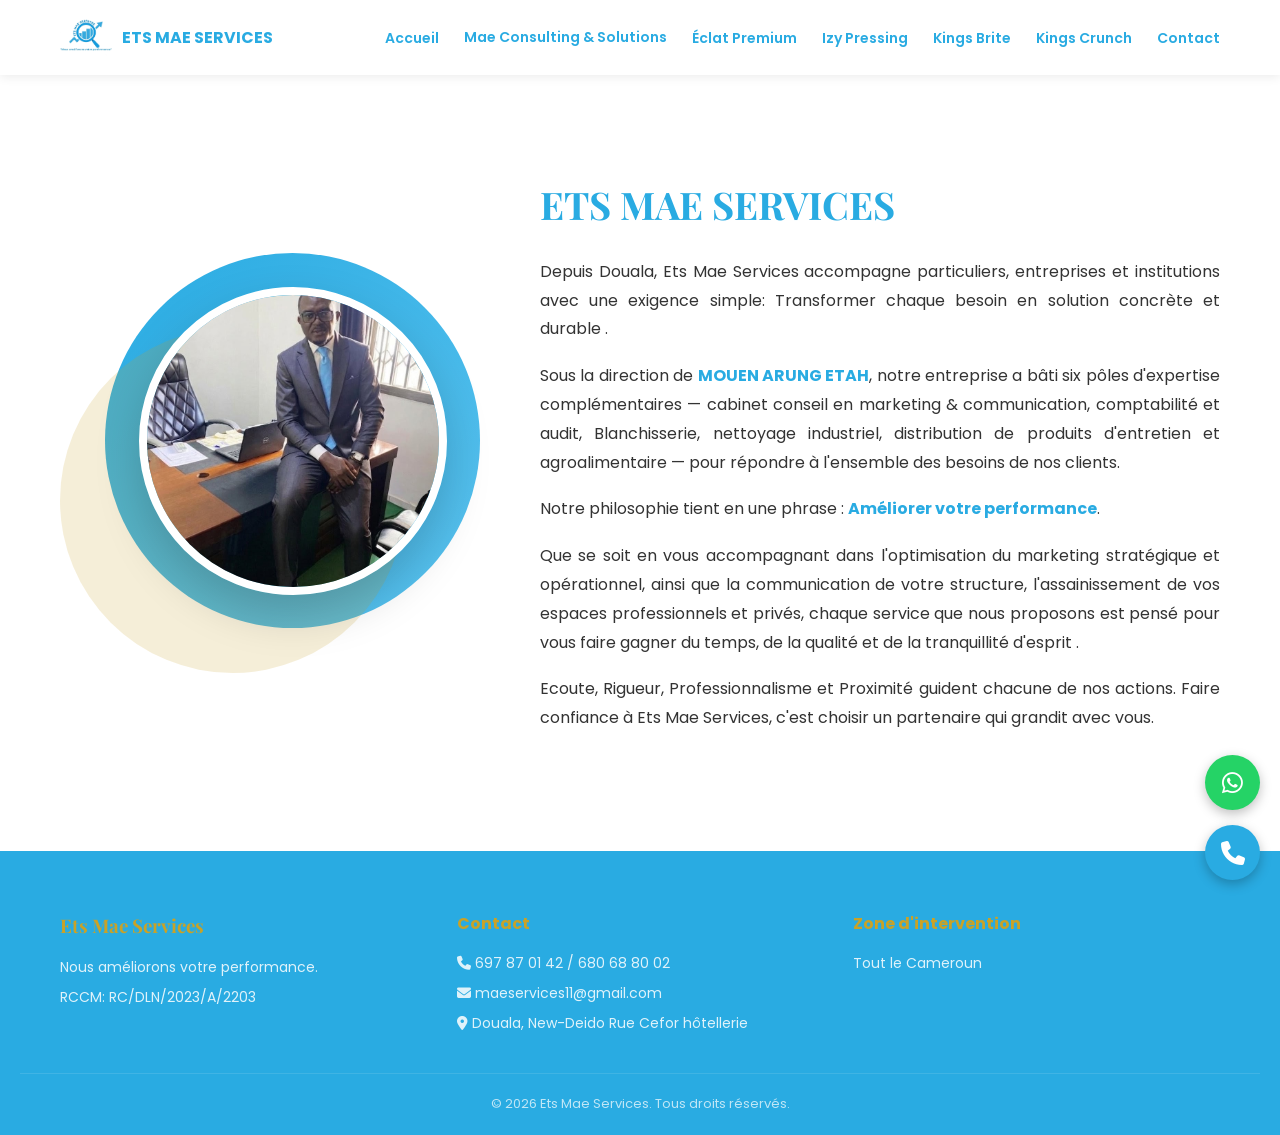
<file: index.html>
<!DOCTYPE html>
<html lang="fr">
<head>
    <meta charset="UTF-8">
    <meta name="viewport" content="width=device-width, initial-scale=1.0">
    <title>Ets Mae Services - Accueil</title>

    <link rel="preconnect" href="https://fonts.googleapis.com">
    <link href="https://fonts.googleapis.com/css2?family=Poppins:wght@400;600;700&family=Playfair+Display:wght@700&display=swap" rel="stylesheet">
    <link rel="stylesheet" href="https://cdnjs.cloudflare.com/ajax/libs/font-awesome/6.5.1/css/all.min.css">
    <link rel="stylesheet" href="css/style.css">
</head>
<body>

    <!-- EN-TÊTE -->
    <header class="header">
        <div class="container header-inner">
            <div class="logo">
                <img src="images/logo.jpeg" alt="ETS MAE SERVICES">
                <span>ETS MAE SERVICES</span>
            </div>

            <nav class="nav">
                <button class="burger" id="burger">
                    <i class="fa-solid fa-bars"></i>
                </button>
                <ul class="nav-links" id="navLinks">
                    <li><a href="index.html">Accueil</a></li>

                    <li class="dropdown">
                        <a href="mae-consulting.html">Mae Consulting & Solutions</a>
                        <button class="dropdown-toggle" aria-label="Afficher les services">
                            <i class="fa-solid fa-chevron-down"></i>
                        </button>
                        <ul class="dropdown-menu">
                            <li><a href="mae-consulting.html#marketing-strategique">Marketing Stratégique</a></li>
                            <li><a href="mae-consulting.html#marketing-operationnel">Marketing Opérationnel</a></li>
                            <li><a href="mae-consulting.html#audit">Audit</a></li>
                            <li><a href="mae-consulting.html#comptabilite">Comptabilité</a></li>
                        </ul>
                    </li>

                    <li><a href="eclat-premium.html">Éclat Premium</a></li>
                    <li><a href="izy-pressing.html">Izy Pressing</a></li>
                    <li><a href="kings-brite.html">Kings Brite</a></li>
                    <li><a href="kings-crunch.html">Kings Crunch</a></li>
                    <li><a href="contact.html">Contact</a></li>
                </ul>
            </nav>
        </div>
    </header>

    <!-- SECTION PRESENTATION -->
<section class="presentation">
    <div class="container presentation-inner">

        <div class="presentation-visual">
            <div class="deco-ring"></div>
            <div class="deco-half"></div>
            <div class="presentation-photo">
                <img src="images/pdg2.jpeg" alt="PDG - ETS MAE SERVICES">
            </div>
        </div>

        <div class="presentation-text">
            <h1>ETS MAE SERVICES</h1>
            <p>Depuis Douala, Ets Mae Services accompagne particuliers, entreprises et institutions avec une exigence simple: Transformer chaque besoin en solution concrète et durable .</p>
            <p>Sous la direction de <strong>MOUEN ARUNG ETAH</strong>, notre entreprise a bâti six pôles d'expertise complémentaires — cabinet conseil en marketing & communication, comptabilité et audit, Blanchisserie, nettoyage industriel, distribution de produits d'entretien et agroalimentaire — pour répondre à l'ensemble des besoins de nos clients.</p>
            <p>Notre philosophie tient en une phrase : <strong>Améliorer votre performance</strong>.</p>
            <p>Que se soit en vous accompagnant dans l'optimisation du marketing stratégique et opérationnel, ainsi que la communication de votre structure, l'assainissement de vos espaces professionnels et privés, chaque service que nous proposons est pensé pour vous faire gagner du temps, de la qualité et de la tranquillité d'esprit .</p>
            <p>Ecoute, Rigueur, Professionnalisme et Proximité guident chacune de nos actions. Faire confiance à Ets Mae Services, c'est choisir un partenaire qui grandit avec vous.</p>
        </div>

    </div>
</section>

    <!-- PIED DE PAGE -->
    <footer class="footer">
        <div class="container footer-inner">
            <div class="footer-col">
                <h3>Ets Mae Services</h3>
                <p>Nous améliorons votre performance.</p>
                <p>RCCM: RC/DLN/2023/A/2203</p>
            </div>
            <div class="footer-col">
                <h4>Contact</h4>
                <p><i class="fa-solid fa-phone"></i> 697 87 01 42 / 680 68 80 02</p>
                <p><i class="fa-solid fa-envelope"></i> maeservices11@gmail.com</p>
                <p><i class="fa-solid fa-location-dot"></i> Douala, New-Deido Rue Cefor hôtellerie</p>
            </div>
            <div class="footer-col">
                <h4>Zone d'intervention</h4>
                <p>Tout le Cameroun</p>
            </div>
        </div>
        <div class="footer-bottom">
            <p>&copy; 2026 Ets Mae Services. Tous droits réservés.</p>
        </div>
    </footer>

    <a href="https://wa.me/23768068802" class="float-btn whatsapp" target="_blank">
        <i class="fa-brands fa-whatsapp"></i>
    </a>
    <a href="tel:+237697870142/+23768068802" class="float-btn call">
        <i class="fa-solid fa-phone"></i>
    </a>

    <script src="js/script.js"></script>
</body>
</html>
</file>
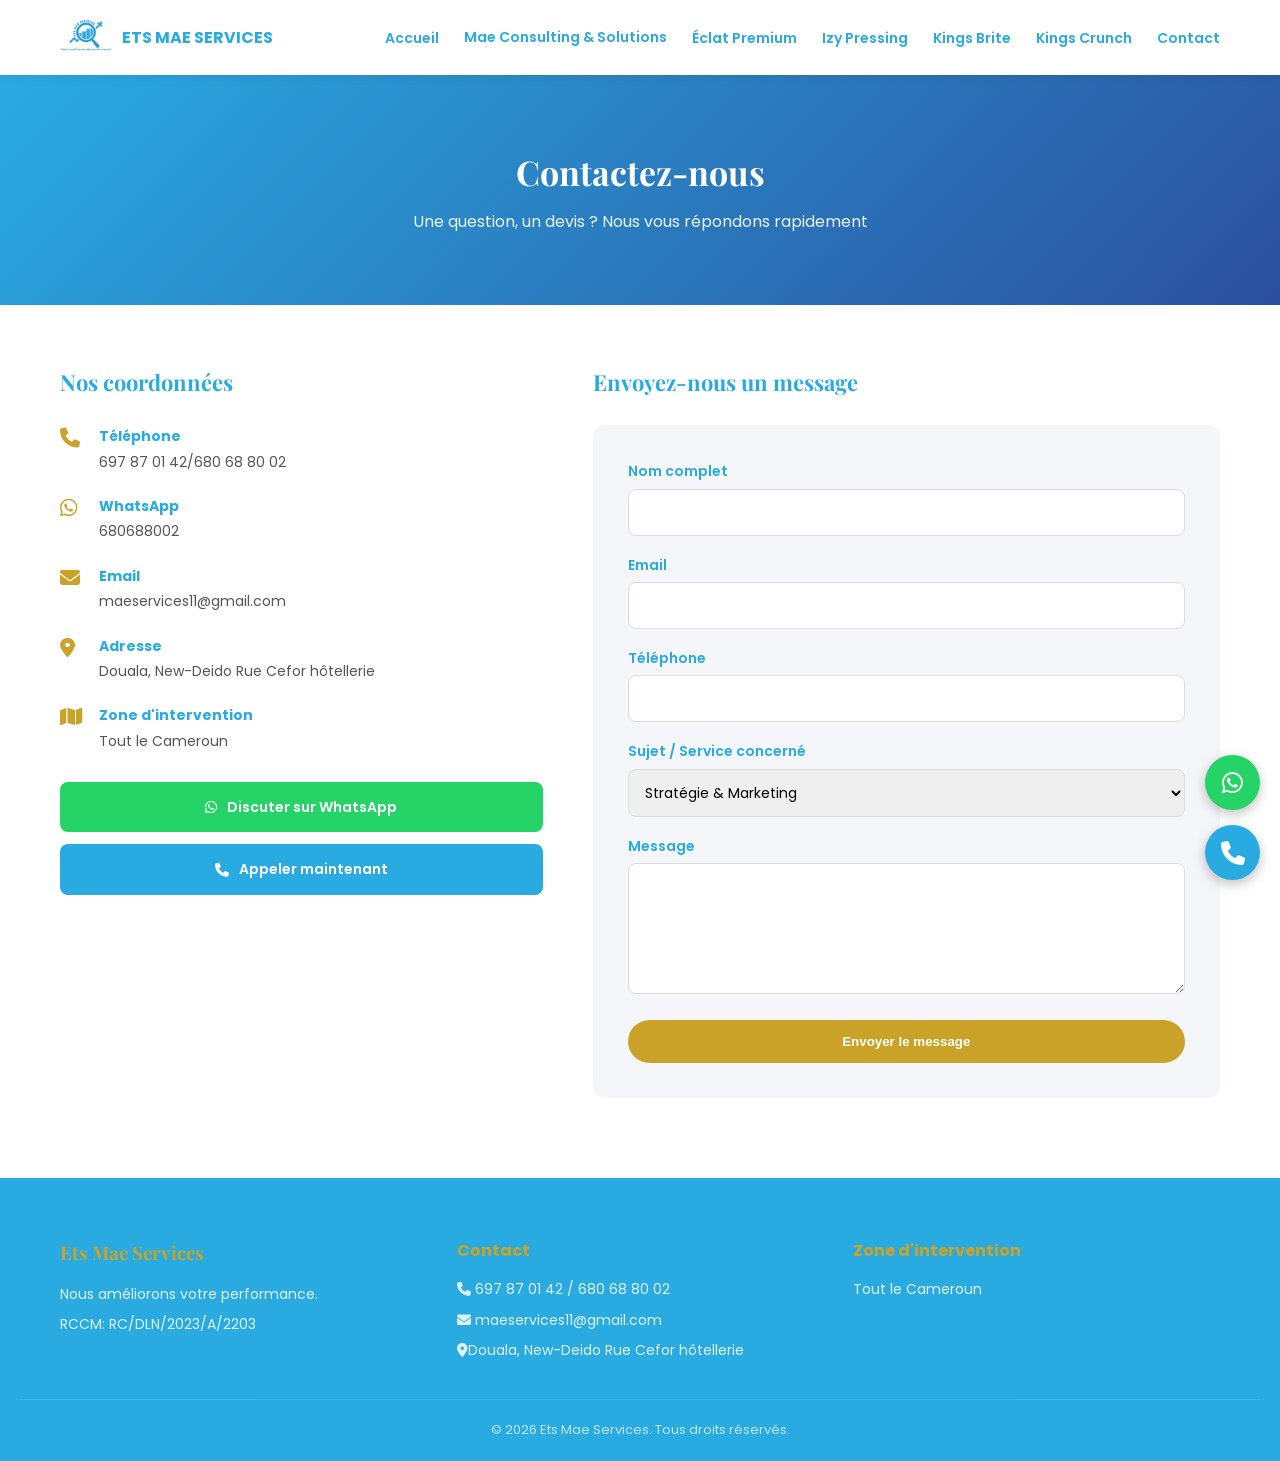
<file: contact.html>
<!DOCTYPE html>
<html lang="fr">
<head>
    <meta charset="UTF-8">
    <meta name="viewport" content="width=device-width, initial-scale=1.0">
    <title>Contact - Ets Mae Services</title>

    <link rel="preconnect" href="https://fonts.googleapis.com">
    <link href="https://fonts.googleapis.com/css2?family=Poppins:wght@400;600;700&family=Playfair+Display:wght@700&display=swap" rel="stylesheet">
    <link rel="stylesheet" href="https://cdnjs.cloudflare.com/ajax/libs/font-awesome/6.5.1/css/all.min.css">
    <link rel="stylesheet" href="css/style.css">
</head>
<body>

    <header class="header">
        <div class="container header-inner">
            <div class="logo">
                <img src="images/logo.jpeg" alt="ETS MAE SERVICES">
                <span>ETS MAE SERVICES</span>
            </div>
            <nav class="nav">
                <button class="burger" id="burger">
                    <i class="fa-solid fa-bars"></i>
                </button>
                <ul class="nav-links" id="navLinks">
                    <li><a href="index.html">Accueil</a></li>
                    <li class="dropdown">
    <a href="mae-consulting.html">Mae Consulting & Solutions</a>
    <button class="dropdown-toggle" aria-label="Afficher les services">
        <i class="fa-solid fa-chevron-down"></i>
    </button>
    <ul class="dropdown-menu">
        <li><a href="mae-consulting.html#marketing-strategique">Marketing Stratégique</a></li>
        <li><a href="mae-consulting.html#marketing-operationnel">Marketing Opérationnel</a></li>
        <li><a href="mae-consulting.html#audit">Audit</a></li>
        <li><a href="mae-consulting.html#comptabilite">Comptabilité</a></li>
    </ul>
</li>
                    <li><a href="eclat-premium.html">Éclat Premium</a></li>
                    <li><a href="izy-pressing.html">Izy Pressing</a></li>
                    <li><a href="kings-brite.html">Kings Brite</a></li>
                    <li><a href="kings-crunch.html">Kings Crunch</a></li>
                    <li><a href="contact.html">Contact</a></li>
                </ul>
            </nav>
        </div>
    </header>

    <section class="page-banner">
        <div class="container">
            <h1>Contactez-nous</h1>
            <p>Une question, un devis ? Nous vous répondons rapidement</p>
        </div>
    </section>

    <section class="contact-section">
        <div class="container contact-inner">

            <!-- INFOS CONTACT -->
            <div class="contact-info">
                <h2>Nos coordonnées</h2>

                <div class="info-item">
                    <i class="fa-solid fa-phone"></i>
                    <div>
                        <strong>Téléphone</strong>
                        <p>697 87 01 42/680 68 80 02</p>
                    </div>
                </div>

                <div class="info-item">
                    <i class="fa-brands fa-whatsapp"></i>
                    <div>
                        <strong>WhatsApp</strong>
                        <p>680688002</p>
                    </div>
                </div>

                <div class="info-item">
                    <i class="fa-solid fa-envelope"></i>
                    <div>
                        <strong>Email</strong>
                        <p>maeservices11@gmail.com</p>
                    </div>
                </div>

                <div class="info-item">
                    <i class="fa-solid fa-location-dot"></i>
                    <div>
                        <strong>Adresse</strong>
                        <p>Douala, New-Deido Rue Cefor hôtellerie</p>
                    </div>
                </div>

                <div class="info-item">
                    <i class="fa-solid fa-map"></i>
                    <div>
                        <strong>Zone d'intervention</strong>
                        <p>Tout le Cameroun</p>
                    </div>
                </div>

                <div class="contact-quick-btns">
                    <a href="https://wa.me/237680688002" class="btn-whatsapp" target="_blank">
                        <i class="fa-brands fa-whatsapp"></i> Discuter sur WhatsApp
                    </a>
                    <a href="tel:+23768068802" class="btn-call">
                        <i class="fa-solid fa-phone"></i> Appeler maintenant
                    </a>
                </div>
            </div>

            <!-- FORMULAIRE -->
            <div class="contact-form-wrapper">
                <h2>Envoyez-nous un message</h2>
                <form action="https://formspree.io/f/xoeajyng" method="POST" class="contact-form">
                    <div class="form-group">
                        <label for="name">Nom complet</label>
                        <input type="text" id="name" name="name" required>
                    </div>

                    <div class="form-group">
                        <label for="email">Email</label>
                        <input type="email" id="email" name="email" required>
                    </div>

                    <div class="form-group">
                        <label for="phone">Téléphone</label>
                        <input type="tel" id="phone" name="phone">
                    </div>

                    <div class="form-group">
                        <label for="subject">Sujet / Service concerné</label>
                        <select id="subject" name="subject">
                            <option>Stratégie & Marketing</option>
                            <option>Comptabilité & Audit</option>
                            <option>Izy Pressing</option>
                            <option>Éclat Premium</option>
                            <option>Kings Brite</option>
                            <option>Kings Crunch</option>
                            <option>Autre</option>
                        </select>
                    </div>

                    <div class="form-group">
                        <label for="message">Message</label>
                        <textarea id="message" name="message" rows="5" required></textarea>
                    </div>

                    <button type="submit" class="btn-primary">Envoyer le message</button>
                </form>
            </div>

        </div>
    </section>

    <footer class="footer">
        <div class="container footer-inner">
            <div class="footer-col">
                <h3>Ets Mae Services</h3>
                <p>Nous améliorons votre performance.</p>
                <p>RCCM: RC/DLN/2023/A/2203</p>
            </div>
            <div class="footer-col">
                <h4>Contact</h4>
                <p><i class="fa-solid fa-phone"></i> 697 87 01 42 / 680 68 80 02</p>
                <p><i class="fa-solid fa-envelope"></i> maeservices11@gmail.com</p>
                <p><i class="fa-solid fa-location-dot"></i>Douala, New-Deido Rue Cefor hôtellerie</p>
            </div>
            <div class="footer-col">
                <h4>Zone d'intervention</h4>
                <p>Tout le Cameroun</p>
            </div>
        </div>
        <div class="footer-bottom">
            <p>&copy; 2026 Ets Mae Services. Tous droits réservés.</p>
        </div>
    </footer>

    <a href="https://wa.me/237680688002" class="float-btn whatsapp" target="_blank">
        <i class="fa-brands fa-whatsapp"></i>
    </a>
    <a href="tel:+237697870142/+23768068802" class="float-btn call">
        <i class="fa-solid fa-phone"></i>
    </a>

    <script src="js/script.js"></script>
</body>
</html>
</file>
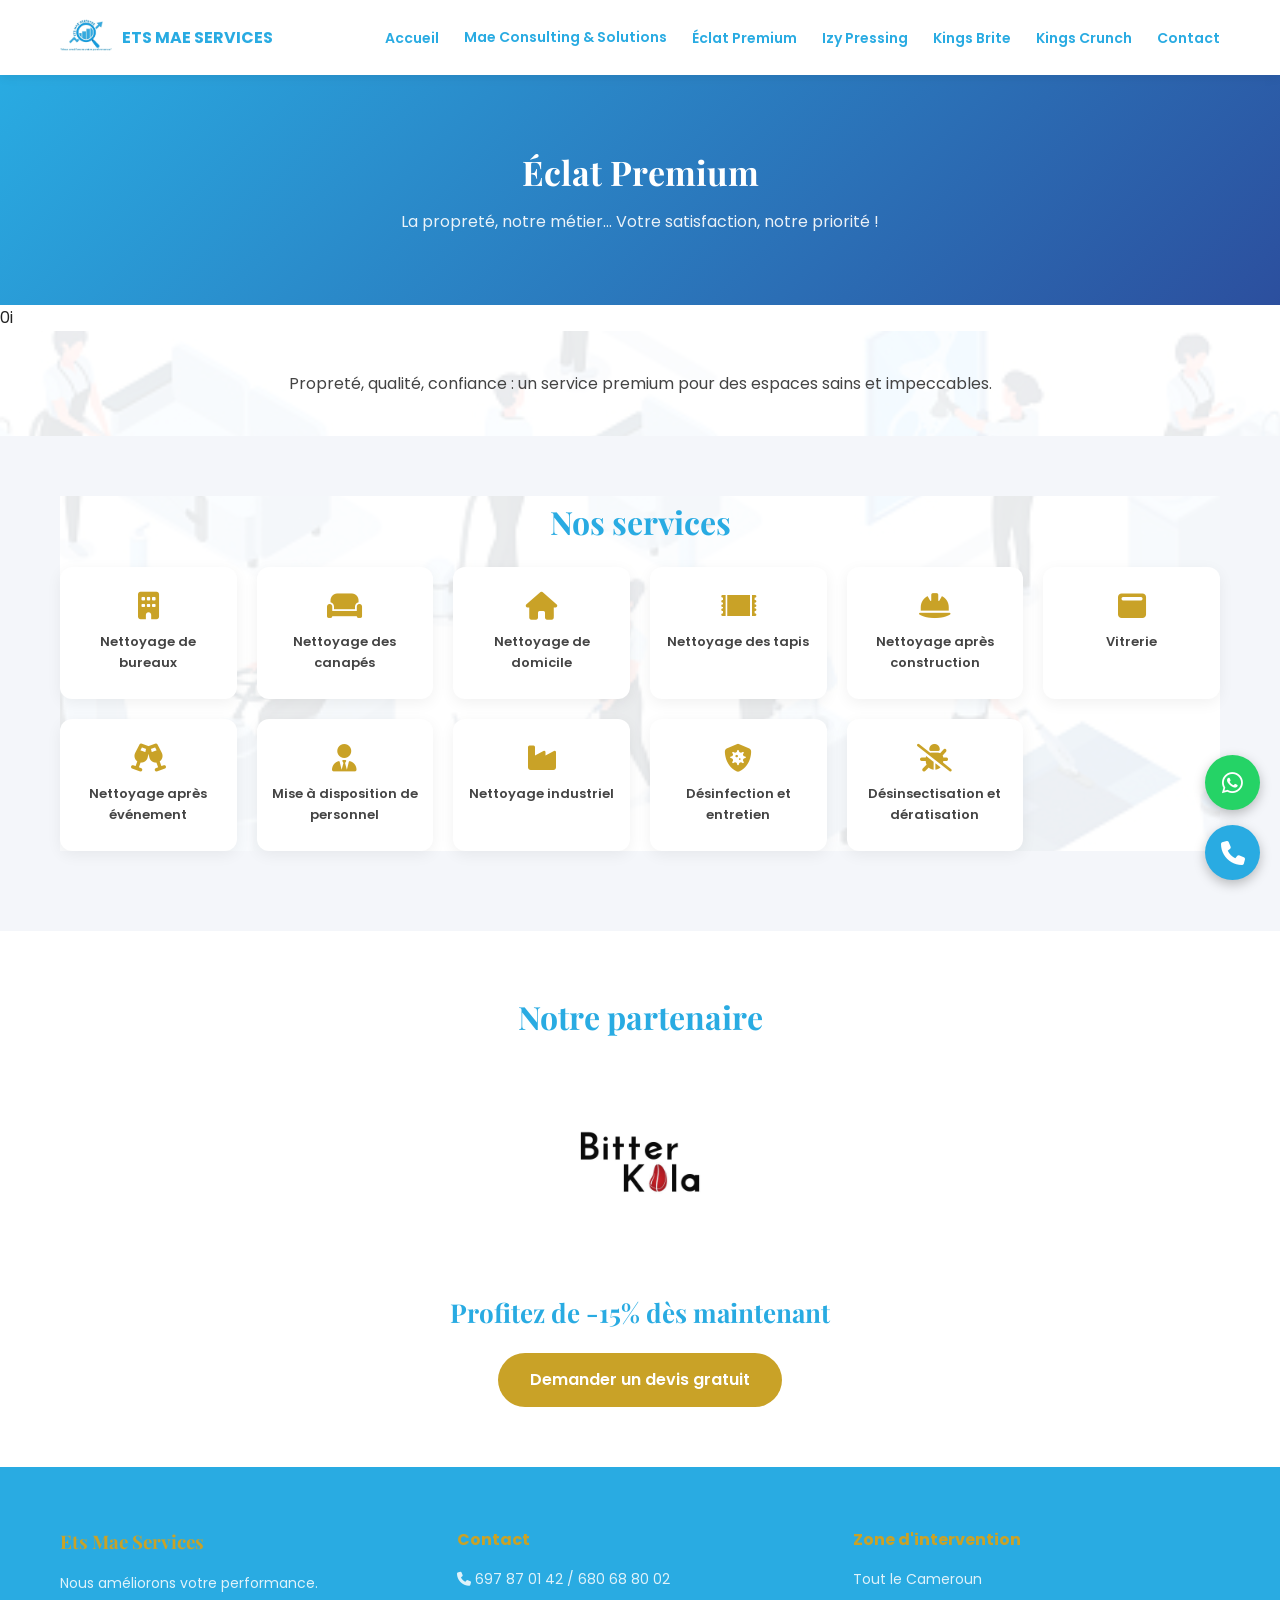
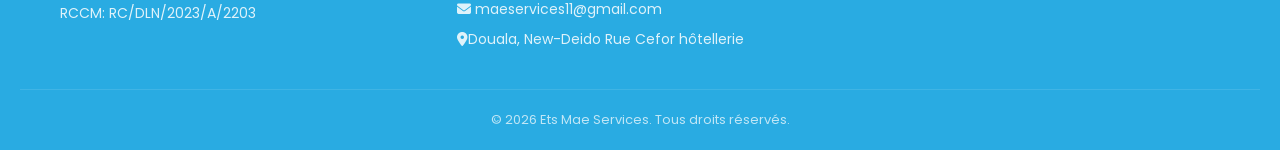
<file: eclat-premium.html>
<!DOCTYPE html>
<html lang="fr">
<head>
    <meta charset="UTF-8">
    <meta name="viewport" content="width=device-width, initial-scale=1.0">
    <title>Éclat Premium - Ets Mae Services</title>

    <link rel="preconnect" href="https://fonts.googleapis.com">
    <link href="https://fonts.googleapis.com/css2?family=Poppins:wght@400;600;700&family=Playfair+Display:wght@700&display=swap" rel="stylesheet">
    <link rel="stylesheet" href="https://cdnjs.cloudflare.com/ajax/libs/font-awesome/6.5.1/css/all.min.css">
    <link rel="stylesheet" href="css/style.css">
</head>
<body>

    <header class="header">
        <div class="container header-inner">
            <div class="logo">
                <img src="images/logo.jpeg" alt="ETS MAE SERVICES">
                <span>ETS MAE SERVICES</span>
            </div>
            <nav class="nav">
                <button class="burger" id="burger">
                    <i class="fa-solid fa-bars"></i>
                </button>
                <ul class="nav-links" id="navLinks">
                    <li><a href="index.html">Accueil</a></li>
                    <li class="dropdown">
    <a href="mae-consulting.html">Mae Consulting & Solutions</a>
    <button class="dropdown-toggle" aria-label="Afficher les services">
        <i class="fa-solid fa-chevron-down"></i>
    </button>
    <ul class="dropdown-menu">
        <li><a href="mae-consulting.html#marketing-strategique">Marketing Stratégique</a></li>
        <li><a href="mae-consulting.html#marketing-operationnel">Marketing Opérationnel</a></li>
        <li><a href="mae-consulting.html#audit">Audit</a></li>
        <li><a href="mae-consulting.html#comptabilite">Comptabilité</a></li>
    </ul>
</li>
                    <li><a href="eclat-premium.html">Éclat Premium</a></li>
                    <li><a href="izy-pressing.html">Izy Pressing</a></li>
                    <li><a href="kings-brite.html">Kings Brite</a></li>
                    <li><a href="kings-crunch.html">Kings Crunch</a></li>
                    <li><a href="contact.html">Contact</a></li>
                </ul>
            </nav>
        </div>
    </header>

    <section class="page-banner">
        <div class="container">
            <h1>Éclat Premium</h1>
            <p>La propreté, notre métier... Votre satisfaction, notre priorité !</p>
        </div>
    </section>
0i

     <!-- NOUVEAU WRAPPER AVEC IMAGE DE FOND -->
<div class="page-bg-wrapper" style="background-image: url('images/eclat-premium-bg.jpg');">
    <div class="page-bg-overlay"></div>
    <div class="page-bg-content">

    <section class="page-intro">
        <div class="container">
            <p>Propreté, qualité, confiance : un service premium pour des espaces sains et impeccables.</p>
        </div>
    </section>

    <!-- 11 SERVICES -->
    <section class="services-icons">
        <div class="container">
             <!-- NOUVEAU WRAPPER AVEC IMAGE DE FOND -->
<div class="page-bg-wrapper" style="background-image: url('images/eclat-premium-bg.jpg');">
    <div class="page-bg-overlay"></div>
    <div class="page-bg-content">

            <h2 class="section-title">Nos services</h2>
            <div class="icons-grid">
                <div class="icon-card"><i class="fa-solid fa-building"></i><p>Nettoyage de bureaux</p></div>
                <div class="icon-card"><i class="fa-solid fa-couch"></i><p>Nettoyage des canapés</p></div>
                <div class="icon-card"><i class="fa-solid fa-house"></i><p>Nettoyage de domicile</p></div>
                <div class="icon-card"><i class="fa-solid fa-rug"></i><p>Nettoyage des tapis</p></div>
                <div class="icon-card"><i class="fa-solid fa-helmet-safety"></i><p>Nettoyage après construction</p></div>
                <div class="icon-card"><i class="fa-solid fa-window-maximize"></i><p>Vitrerie</p></div>
                <div class="icon-card"><i class="fa-solid fa-champagne-glasses"></i><p>Nettoyage après événement</p></div>
                <div class="icon-card"><i class="fa-solid fa-user-tie"></i><p>Mise à disposition de personnel</p></div>
                <div class="icon-card"><i class="fa-solid fa-industry"></i><p>Nettoyage industriel</p></div>
                <div class="icon-card"><i class="fa-solid fa-shield-virus"></i><p>Désinfection et entretien</p></div>
                <div class="icon-card"><i class="fa-solid fa-bug-slash"></i><p>Désinsectisation et dératisation</p></div>
            </div>
        </div>
    </section>

    <!-- NOS PARTENAIRES -->
<section class="partners-section">
    <div class="container">
        <h2 class="section-title">Notre partenaire</h2>
        <div class="partners-grid">
            <div class="partner-logo">
                <img src="images/partners/partenaire-eclat.jpeg" alt="Partenaire Éclat Premium">
            </div>
        </div>
    </div>
</section>


    <section class="cta">
        <div class="container">
             <!-- NOUVEAU WRAPPER AVEC IMAGE DE FOND -->
<div class="page-bg-wrapper" style="background-image: url('images/eclat-premium-bg.jpg');">
    <div class="page-bg-overlay"></div>
    <div class="page-bg-content">
            <h2>Profitez de -15% dès maintenant</h2>
            <a href="contact.html" class="btn-primary">Demander un devis gratuit</a>
        </div>
    </section>

    <footer class="footer">
        <div class="container footer-inner">
            <div class="footer-col">
                <h3>Ets Mae Services</h3>
                <p>Nous améliorons votre performance.</p>
                <p>RCCM: RC/DLN/2023/A/2203</p>
            </div>
            <div class="footer-col">
                <h4>Contact</h4>
                <p><i class="fa-solid fa-phone"></i> 697 87 01 42 / 680 68 80 02</p>
                <p><i class="fa-solid fa-envelope"></i> maeservices11@gmail.com</p>
                <p><i class="fa-solid fa-location-dot"></i>Douala, New-Deido Rue Cefor hôtellerie</p>
            </div>
            <div class="footer-col">
                <h4>Zone d'intervention</h4>
                <p>Tout le Cameroun</p>
            </div>
        </div>
        <div class="footer-bottom">
            <p>&copy; 2026 Ets Mae Services. Tous droits réservés.</p>
        </div>
    </footer>

    <a href="https://wa.me/237680688002" class="float-btn whatsapp" target="_blank">
        <i class="fa-brands fa-whatsapp"></i>
    </a>
    <a href="tel:+237697870142/+23768068802" class="float-btn call">
        <i class="fa-solid fa-phone"></i>
    </a>

    <script src="js/script.js"></script>
</body>
</html>
</file>
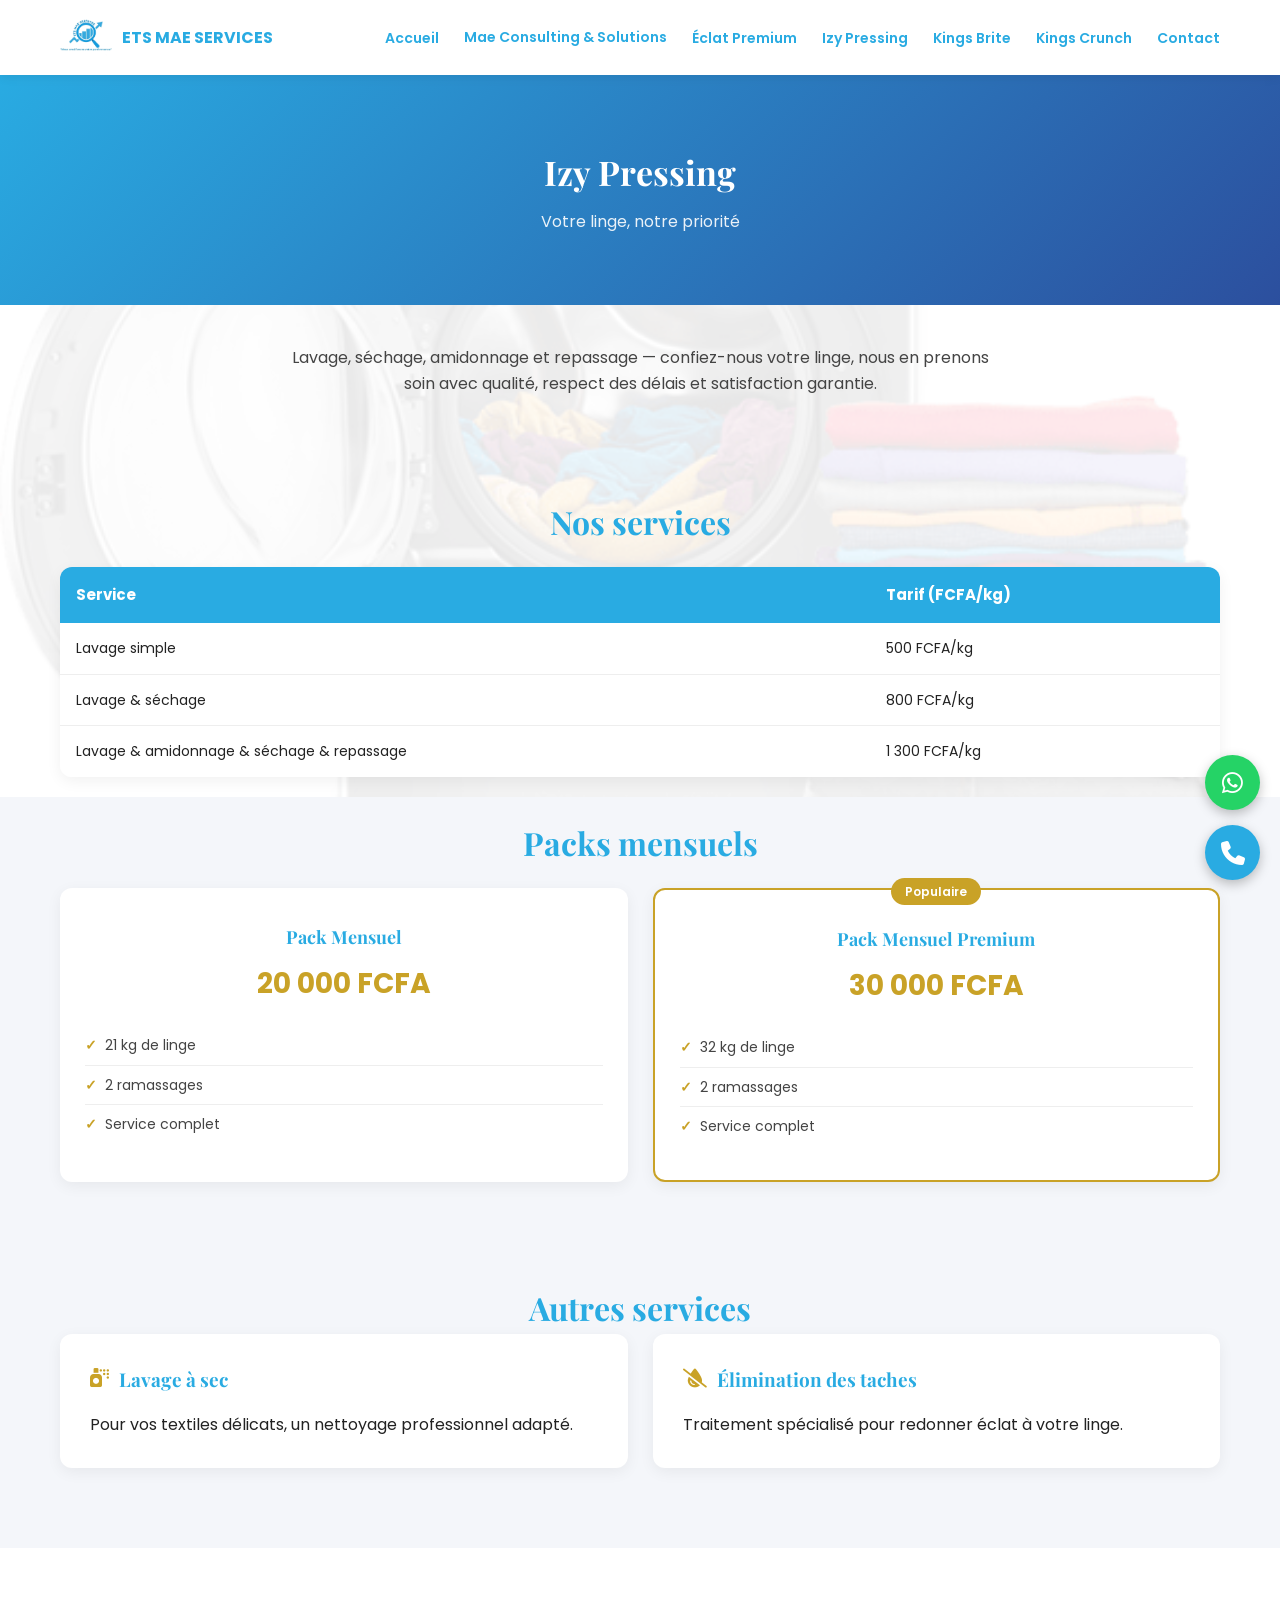
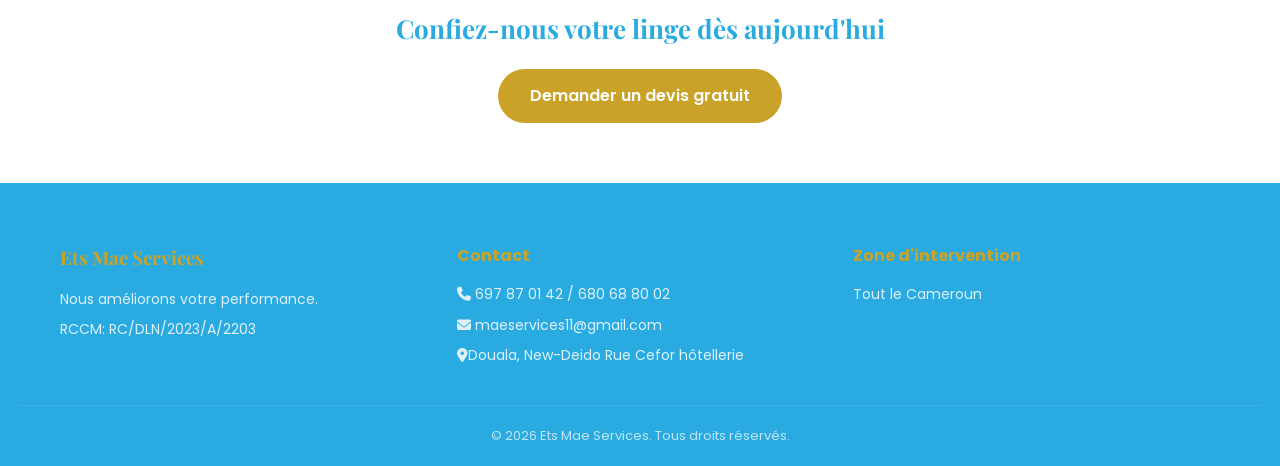
<file: izy-pressing.html>
<!DOCTYPE html>
<html lang="fr">
<head>
    <meta charset="UTF-8">
    <meta name="viewport" content="width=device-width, initial-scale=1.0">
    <title>Izy Pressing - Ets Mae Services</title>

    <link rel="preconnect" href="https://fonts.googleapis.com">
    <link href="https://fonts.googleapis.com/css2?family=Poppins:wght@400;600;700&family=Playfair+Display:wght@700&display=swap" rel="stylesheet">
    <link rel="stylesheet" href="https://cdnjs.cloudflare.com/ajax/libs/font-awesome/6.5.1/css/all.min.css">
    <link rel="stylesheet" href="css/style.css">
</head>
<body>

    <header class="header">
        <div class="container header-inner">
            <div class="logo">
                <img src="images/logo.jpeg" alt="ETS MAE SERVICES">
                <span>ETS MAE SERVICES</span>
            </div>
            <nav class="nav">
                <button class="burger" id="burger">
                    <i class="fa-solid fa-bars"></i>
                </button>
                <ul class="nav-links" id="navLinks">
                    <li><a href="index.html">Accueil</a></li>
                    <li class="dropdown">
    <a href="mae-consulting.html">Mae Consulting & Solutions</a>
    <button class="dropdown-toggle" aria-label="Afficher les services">
        <i class="fa-solid fa-chevron-down"></i>
    </button>
    <ul class="dropdown-menu">
        <li><a href="mae-consulting.html#marketing-strategique">Marketing Stratégique</a></li>
        <li><a href="mae-consulting.html#marketing-operationnel">Marketing Opérationnel</a></li>
        <li><a href="mae-consulting.html#audit">Audit</a></li>
        <li><a href="mae-consulting.html#comptabilite">Comptabilité</a></li>
    </ul>
</li>
                    <li><a href="eclat-premium.html">Éclat Premium</a></li>
                    <li><a href="izy-pressing.html">Izy Pressing</a></li>
                    <li><a href="kings-brite.html">Kings Brite</a></li>
                    <li><a href="kings-crunch.html">Kings Crunch</a></li>
                    <li><a href="contact.html">Contact</a></li>
                </ul>
            </nav>
        </div>
    </header>

    <section class="page-banner">
        <div class="container">
            <h1>Izy Pressing</h1>
            <p>Votre linge, notre priorité</p>
        </div>
    </section>

    <!-- IMAGE DE FOND -->
<div class="page-bg-wrapper" style="background-image: url('images/izy-pressing-bg.png');">
    <div class="page-bg-overlay"></div>
    <div class="page-bg-content">

    <section class="page-intro">
        <div class="container">
            <p>Lavage, séchage, amidonnage et repassage — confiez-nous votre linge, nous en prenons soin avec qualité, respect des délais et satisfaction garantie.</p>
        </div>
    </section>

    <!-- TARIFS AU KG -->
    <section class="pricing-table-section">
        <div class="container">
            <h2 class="section-title">Nos services</h2>
            <table class="pricing-table">
                <thead>
                    <tr>
                        <th>Service</th>
                        <th>Tarif (FCFA/kg)</th>
                    </tr>
                </thead>
                <tbody>
                    <tr>
                        <td>Lavage simple</td>
                        <td>500 FCFA/kg</td>
                    </tr>
                    <tr>
                        <td>Lavage & séchage</td>
                        <td>800 FCFA/kg</td>
                    </tr>
                    <tr>
                        <td>Lavage & amidonnage & séchage & repassage</td>
                        <td>1 300 FCFA/kg</td>
                    </tr>
                </tbody>
            </table>
        </div>
    </section>

    <!-- PACKS MENSUELS -->
    <section class="packs">
        <div class="container">
            <h2 class="section-title">Packs mensuels</h2>
            <div class="packs-grid">

                <div class="pack-card">
                    <h3>Pack Mensuel</h3>
                    <p class="pack-price">20 000 FCFA</p>
                    <ul class="service-list">
                        <li>21 kg de linge</li>
                        <li>2 ramassages</li>
                        <li>Service complet</li>
                    </ul>
                </div>

                <div class="pack-card premium">
                    <span class="badge">Populaire</span>
                    <h3>Pack Mensuel Premium</h3>
                    <p class="pack-price">30 000 FCFA</p>
                    <ul class="service-list">
                        <li>32 kg de linge</li>
                        <li>2 ramassages</li>
                        <li>Service complet</li>
                    </ul>
                </div>

            </div>
        </div>
    </section>

    <!-- AUTRES SERVICES -->
    <section class="services">
        <div class="container">
            <h2 class="section-title">Autres services</h2>
            <div class="services-grid">
                <div class="service-block">
                    <h2><i class="fa-solid fa-spray-can"></i> Lavage à sec</h2>
                    <p>Pour vos textiles délicats, un nettoyage professionnel adapté.</p>
                </div>
                <div class="service-block">
                    <h2><i class="fa-solid fa-droplet-slash"></i> Élimination des taches</h2>
                    <p>Traitement spécialisé pour redonner éclat à votre linge.</p>
                </div>
            </div>
        </div>
    </section>

    <section class="cta">
        <div class="container">
            <h2>Confiez-nous votre linge dès aujourd'hui</h2>
            <a href="contact.html" class="btn-primary">Demander un devis gratuit</a>
        </div>
    </section>

    <footer class="footer">
        <div class="container footer-inner">
            <div class="footer-col">
                <h3>Ets Mae Services</h3>
                <p>Nous améliorons votre performance.</p>
                <p>RCCM: RC/DLN/2023/A/2203</p>
            </div>
            <div class="footer-col">
                <h4>Contact</h4>
                <p><i class="fa-solid fa-phone"></i> 697 87 01 42 / 680 68 80 02</p>
                <p><i class="fa-solid fa-envelope"></i> maeservices11@gmail.com</p>
                <p><i class="fa-solid fa-location-dot"></i>Douala, New-Deido Rue Cefor hôtellerie</p>
            </div>
            <div class="footer-col">
                <h4>Zone d'intervention</h4>
                <p>Tout le Cameroun</p>
            </div>
        </div>
        <div class="footer-bottom">
            <p>&copy; 2026 Ets Mae Services. Tous droits réservés.</p>
        </div>
    </footer>

    <a href="https://wa.me/237680688002" class="float-btn whatsapp" target="_blank">
        <i class="fa-brands fa-whatsapp"></i>
    </a>
    <a href="tel:+237697870142/+23768068802" class="float-btn call">
        <i class="fa-solid fa-phone"></i>
    </a>

    <script src="js/script.js"></script>
</body>
</html>
</file>
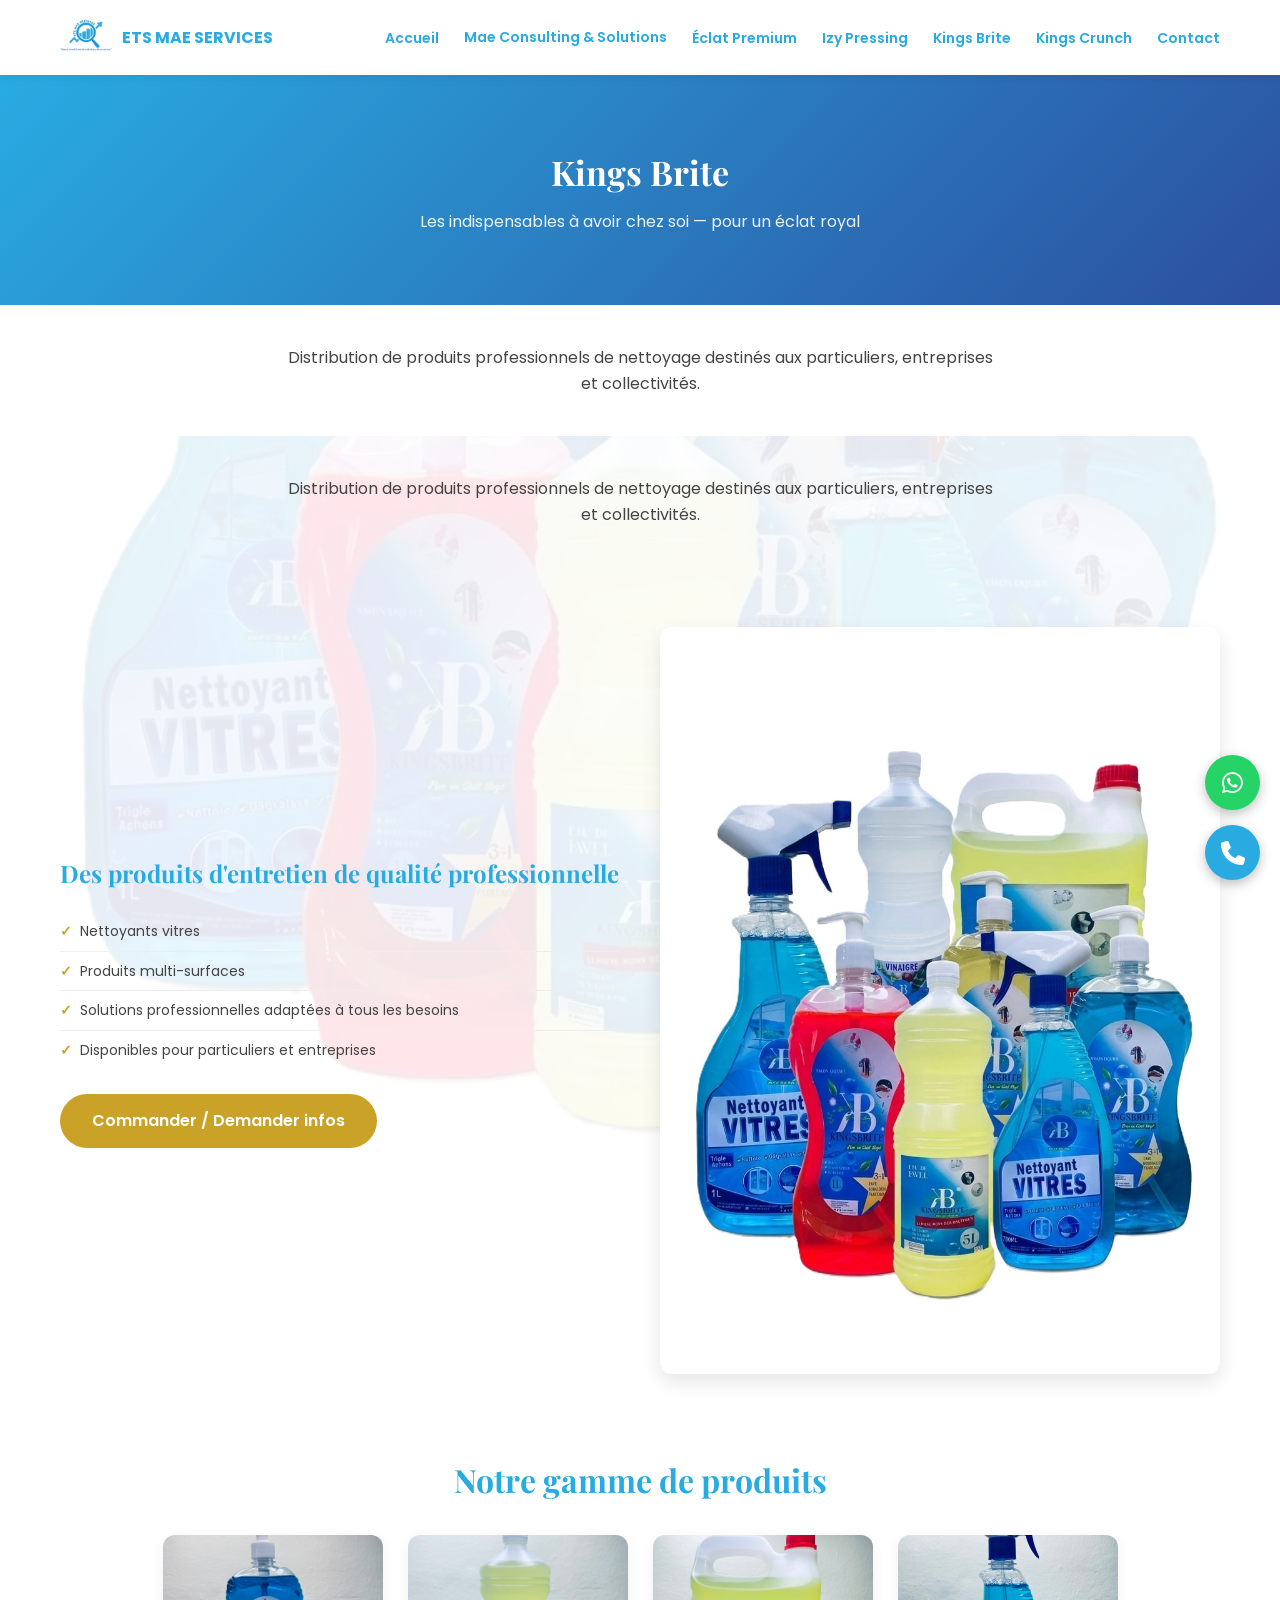
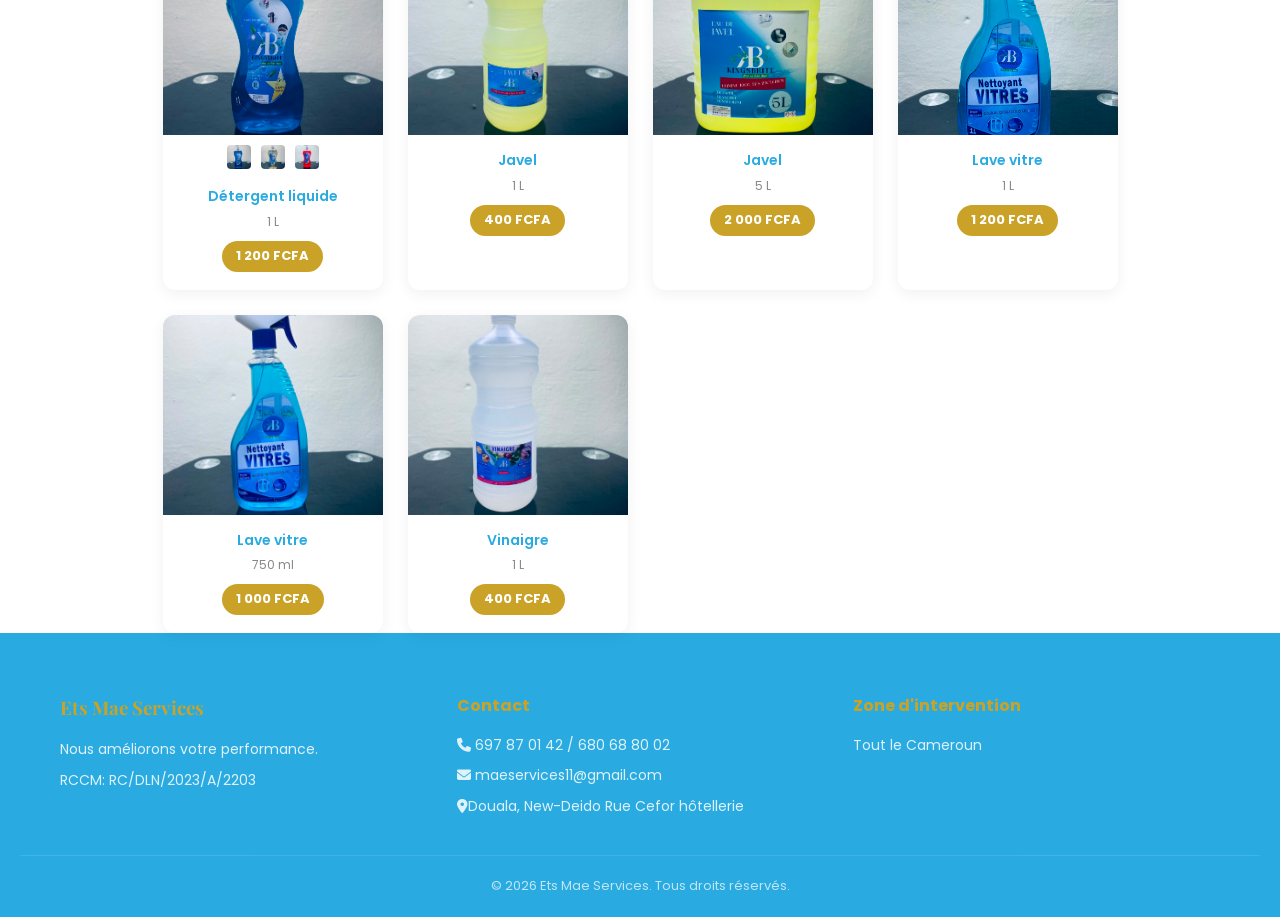
<file: kings-brite.html>
<!DOCTYPE html>
<html lang="fr">
<head>
    <meta charset="UTF-8">
    <meta name="viewport" content="width=device-width, initial-scale=1.0">
    <title>Kings Brite - Ets Mae Services</title>

    <link rel="preconnect" href="https://fonts.googleapis.com">
    <link href="https://fonts.googleapis.com/css2?family=Poppins:wght@400;600;700&family=Playfair+Display:wght@700&display=swap" rel="stylesheet">
    <link rel="stylesheet" href="https://cdnjs.cloudflare.com/ajax/libs/font-awesome/6.5.1/css/all.min.css">
    <link rel="stylesheet" href="css/style.css">
</head>
<body>

    <header class="header">
        <div class="container header-inner">
            <div class="logo">
                <img src="images/logo.jpeg" alt="ETS MAE SERVICES">
                <span>ETS MAE SERVICES</span>
            </div>
            <nav class="nav">
                <button class="burger" id="burger">
                    <i class="fa-solid fa-bars"></i>
                </button>
                <ul class="nav-links" id="navLinks">
                    <li><a href="index.html">Accueil</a></li>
                    <li class="dropdown">
    <a href="mae-consulting.html">Mae Consulting & Solutions</a>
    <button class="dropdown-toggle" aria-label="Afficher les services">
        <i class="fa-solid fa-chevron-down"></i>
    </button>
    <ul class="dropdown-menu">
        <li><a href="mae-consulting.html#marketing-strategique">Marketing Stratégique</a></li>
        <li><a href="mae-consulting.html#marketing-operationnel">Marketing Opérationnel</a></li>
        <li><a href="mae-consulting.html#audit">Audit</a></li>
        <li><a href="mae-consulting.html#comptabilite">Comptabilité</a></li>
    </ul>
</li>
                    <li><a href="eclat-premium.html">Éclat Premium</a></li>
                    <li><a href="izy-pressing.html">Izy Pressing</a></li>
                    <li><a href="kings-brite.html">Kings Brite</a></li>
                    <li><a href="kings-crunch.html">Kings Crunch</a></li>
                    <li><a href="contact.html">Contact</a></li>
                </ul>
            </nav>
        </div>
    </header>

    <section class="page-banner">
        <div class="container">
            <h1>Kings Brite</h1>
            <p>Les indispensables à avoir chez soi — pour un éclat royal</p>
        </div>
    </section>

    <section class="page-intro">
        <div class="container">
            <p>Distribution de produits professionnels de nettoyage destinés aux particuliers, entreprises et collectivités.</p>
        </div>
    </section>

    <!-- NOUVEAU WRAPPER AVEC IMAGE DE FOND -->
<div class="page-bg-wrapper" style="background-image: url('images/kings-brite-bg.jpeg');">
    <div class="page-bg-overlay"></div>
    <div class="page-bg-content">

        <section class="page-intro">
            <div class="container">
                <p>Distribution de produits professionnels de nettoyage destinés aux particuliers, entreprises et collectivités.</p>
            </div>
        </section>

    <!-- PRESENTATION PRODUIT -->
    <section class="brand-showcase">
        <div class="container brand-showcase-inner">
            <div class="brand-text">
                <h2>Des produits d'entretien de qualité professionnelle</h2>
                <ul class="service-list">
                    <li>Nettoyants vitres</li>
                    <li>Produits multi-surfaces</li>
                    <li>Solutions professionnelles adaptées à tous les besoins</li>
                    <li>Disponibles pour particuliers et entreprises</li>
                </ul>
                <a href="contact.html" class="btn-primary">Commander / Demander infos</a>
            </div>
            <div class="brand-image">
                <img src="images/kings-brite-bg.jpeg" alt="Produits Kings Brite">
            </div>
        </div>
    </section>

    <!-- NOS PRODUITS -->
<section class="products-section">
    <div class="container">
        <h2 class="section-title">Notre gamme de produits</h2>
        <div class="products-grid-v2">

            <!-- Détergent liquide (3 photos) -->
            <div class="product-card-v2">
                <div class="product-image-v2">
                    <img src="images/kings-brite/detergent-1.jpeg" alt="Détergent liquide">
                </div>
                <div class="product-thumbs">
                    <img src="images/kings-brite/detergent-1.jpeg" alt="Vue 1">
                    <img src="images/kings-brite/detergent-2.jpeg" alt="Vue 2">
                    <img src="images/kings-brite/detergent-3.jpeg" alt="Vue 3">
                </div>
                <div class="product-info-v2">
                    <p class="product-name-v2">Détergent liquide</p>
                    <p class="product-volume-v2">1 L</p>
                    <span class="product-price-v2">1 200 FCFA</span>
                </div>
            </div>

            <!-- Javel 1L -->
            <div class="product-card-v2">
                <div class="product-image-v2">
                    <img src="images/kings-brite/javel-1l.jpeg" alt="Javel 1L">
                </div>
                <div class="product-info-v2">
                    <p class="product-name-v2">Javel</p>
                    <p class="product-volume-v2">1 L</p>
                    <span class="product-price-v2">400 FCFA</span>
                </div>
            </div>

            <!-- Javel 5L -->
            <div class="product-card-v2">
                <div class="product-image-v2">
                    <img src="images/kings-brite/javel-5l.jpeg" alt="Javel 5L">
                </div>
                <div class="product-info-v2">
                    <p class="product-name-v2">Javel</p>
                    <p class="product-volume-v2">5 L</p>
                    <span class="product-price-v2">2 000 FCFA</span>
                </div>
            </div>

            <!-- Lave vitre 1L -->
            <div class="product-card-v2">
                <div class="product-image-v2">
                    <img src="images/kings-brite/lave-vitre-1l.jpeg" alt="Lave vitre 1L">
                </div>
                <div class="product-info-v2">
                    <p class="product-name-v2">Lave vitre</p>
                    <p class="product-volume-v2">1 L</p>
                    <span class="product-price-v2">1 200 FCFA</span>
                </div>
            </div>

            <!-- Lave vitre 750ml -->
            <div class="product-card-v2">
                <div class="product-image-v2">
                    <img src="images/kings-brite/lave-vitre-750ml.jpeg" alt="Lave vitre 750ml">
                </div>
                <div class="product-info-v2">
                    <p class="product-name-v2">Lave vitre</p>
                    <p class="product-volume-v2">750 ml</p>
                    <span class="product-price-v2">1 000 FCFA</span>
                </div>
            </div>

            <!-- Vinaigre 1L -->
            <div class="product-card-v2">
                <div class="product-image-v2">
                    <img src="images/kings-brite/vinaigre-1l.jpeg" alt="Vinaigre 1L">
                </div>
                <div class="product-info-v2">
                    <p class="product-name-v2">Vinaigre</p>
                    <p class="product-volume-v2">1 L</p>
                    <span class="product-price-v2">400 FCFA</span>
                </div>
            </div>

        </div>
    </div>
</section>


    <footer class="footer">
        <div class="container footer-inner">
            <div class="footer-col">
                <h3>Ets Mae Services</h3>
                <p>Nous améliorons votre performance.</p>
                <p>RCCM: RC/DLN/2023/A/2203</p>
            </div>
            <div class="footer-col">
                <h4>Contact</h4>
                <p><i class="fa-solid fa-phone"></i> 697 87 01 42 / 680 68 80 02</p>
                <p><i class="fa-solid fa-envelope"></i> maeservices11@gmail.com</p>
                <p><i class="fa-solid fa-location-dot"></i>Douala, New-Deido Rue Cefor hôtellerie</p>
            </div>
            <div class="footer-col">
                <h4>Zone d'intervention</h4>
                <p>Tout le Cameroun</p>
            </div>
        </div>
        <div class="footer-bottom">
            <p>&copy; 2026 Ets Mae Services. Tous droits réservés.</p>
        </div>
    </footer>

    <a href="https://wa.me/237680688002" class="float-btn whatsapp" target="_blank">
        <i class="fa-brands fa-whatsapp"></i>
    </a>
    <a href="tel:+237697870142/+23768068802" class="float-btn call">
        <i class="fa-solid fa-phone"></i>
    </a>

    <script src="js/script.js"></script>
</body>
</html>
</file>
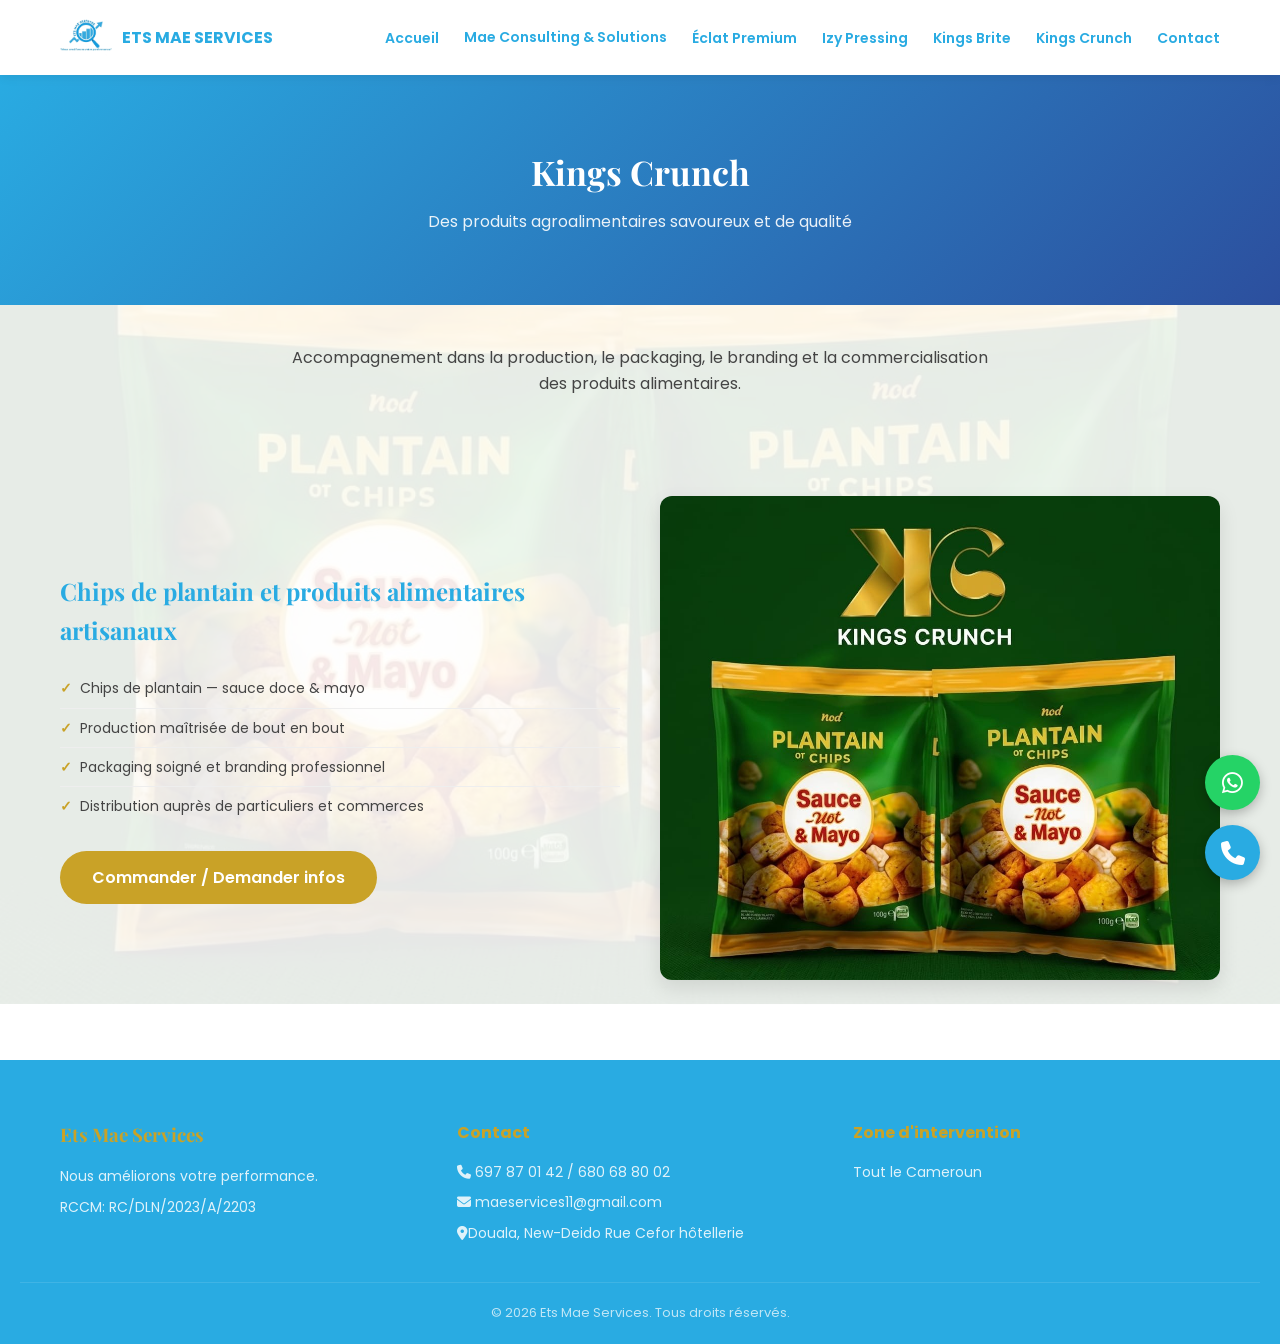
<file: kings-crunch.html>
<!DOCTYPE html>
<html lang="fr">
<head>
    <meta charset="UTF-8">
    <meta name="viewport" content="width=device-width, initial-scale=1.0">
    <title>Kings Crunch - Ets Mae Services</title>

    <link rel="preconnect" href="https://fonts.googleapis.com">
    <link href="https://fonts.googleapis.com/css2?family=Poppins:wght@400;600;700&family=Playfair+Display:wght@700&display=swap" rel="stylesheet">
    <link rel="stylesheet" href="https://cdnjs.cloudflare.com/ajax/libs/font-awesome/6.5.1/css/all.min.css">
    <link rel="stylesheet" href="css/style.css">
</head>
<body>

    <header class="header">
        <div class="container header-inner">
            <div class="logo">
                <img src="images/logo.jpeg" alt="ETS MAE SERVICES">
                <span>ETS MAE SERVICES</span>
            </div>
            <nav class="nav">
                <button class="burger" id="burger">
                    <i class="fa-solid fa-bars"></i>
                </button>
                <ul class="nav-links" id="navLinks">
                    <li><a href="index.html">Accueil</a></li>
                    <li class="dropdown">
    <a href="mae-consulting.html">Mae Consulting & Solutions</a>
    <button class="dropdown-toggle" aria-label="Afficher les services">
        <i class="fa-solid fa-chevron-down"></i>
    </button>
    <ul class="dropdown-menu">
        <li><a href="mae-consulting.html#marketing-strategique">Marketing Stratégique</a></li>
        <li><a href="mae-consulting.html#marketing-operationnel">Marketing Opérationnel</a></li>
        <li><a href="mae-consulting.html#audit">Audit</a></li>
        <li><a href="mae-consulting.html#comptabilite">Comptabilité</a></li>
    </ul>
</li>
                    <li><a href="eclat-premium.html">Éclat Premium</a></li>
                    <li><a href="izy-pressing.html">Izy Pressing</a></li>
                    <li><a href="kings-brite.html">Kings Brite</a></li>
                    <li><a href="kings-crunch.html">Kings Crunch</a></li>
                    <li><a href="contact.html">Contact</a></li>
                </ul>
            </nav>
        </div>
    </header>

    <section class="page-banner">
        <div class="container">
            <h1>Kings Crunch</h1>
            <p>Des produits agroalimentaires savoureux et de qualité</p>
        </div>
    </section>

    <!-- NOUVEAU WRAPPER AVEC IMAGE DE FOND -->
<div class="page-bg-wrapper" style="background-image: url('images/kings-crunch.jpeg');">
    <div class="page-bg-overlay"></div>
    <div class="page-bg-content">

    <section class="page-intro">
        <div class="container">
            <p>Accompagnement dans la production, le packaging, le branding et la commercialisation des produits alimentaires.</p>
        </div>
    </section>

    <!-- PRESENTATION PRODUIT -->
    <section class="brand-showcase">
        <div class="container brand-showcase-inner">
            <div class="brand-text">
                <h2>Chips de plantain et produits alimentaires artisanaux</h2>
                <ul class="service-list">
                    <li>Chips de plantain — sauce doce & mayo</li>
                    <li>Production maîtrisée de bout en bout</li>
                    <li>Packaging soigné et branding professionnel</li>
                    <li>Distribution auprès de particuliers et commerces</li>
                </ul>
                <a href="contact.html" class="btn-primary">Commander / Demander infos</a>
            </div>
            <div class="brand-image">
                <img src="images/kings-crunch.jpeg" alt="Produits Kings Crunch">
            </div>
        </div>
    </section>

    <footer class="footer">
        <div class="container footer-inner">
            <div class="footer-col">
                <h3>Ets Mae Services</h3>
                <p>Nous améliorons votre performance.</p>
                <p>RCCM: RC/DLN/2023/A/2203</p>
            </div>
            <div class="footer-col">
                <h4>Contact</h4>
                <p><i class="fa-solid fa-phone"></i> 697 87 01 42 / 680 68 80 02</p>
                <p><i class="fa-solid fa-envelope"></i> maeservices11@gmail.com</p>
                <p><i class="fa-solid fa-location-dot"></i>Douala, New-Deido Rue Cefor hôtellerie</p>
            </div>
            <div class="footer-col">
                <h4>Zone d'intervention</h4>
                <p>Tout le Cameroun</p>
            </div>
        </div>
        <div class="footer-bottom">
            <p>&copy; 2026 Ets Mae Services. Tous droits réservés.</p>
        </div>
    </footer>

    <a href="https://wa.me/237680688002" class="float-btn whatsapp" target="_blank">
        <i class="fa-brands fa-whatsapp"></i>
    </a>
    <a href="tel:++237697870142/+23768068802" class="float-btn call">
        <i class="fa-solid fa-phone"></i>
    </a>

    <script src="js/script.js"></script>
</body>
</html>
</file>
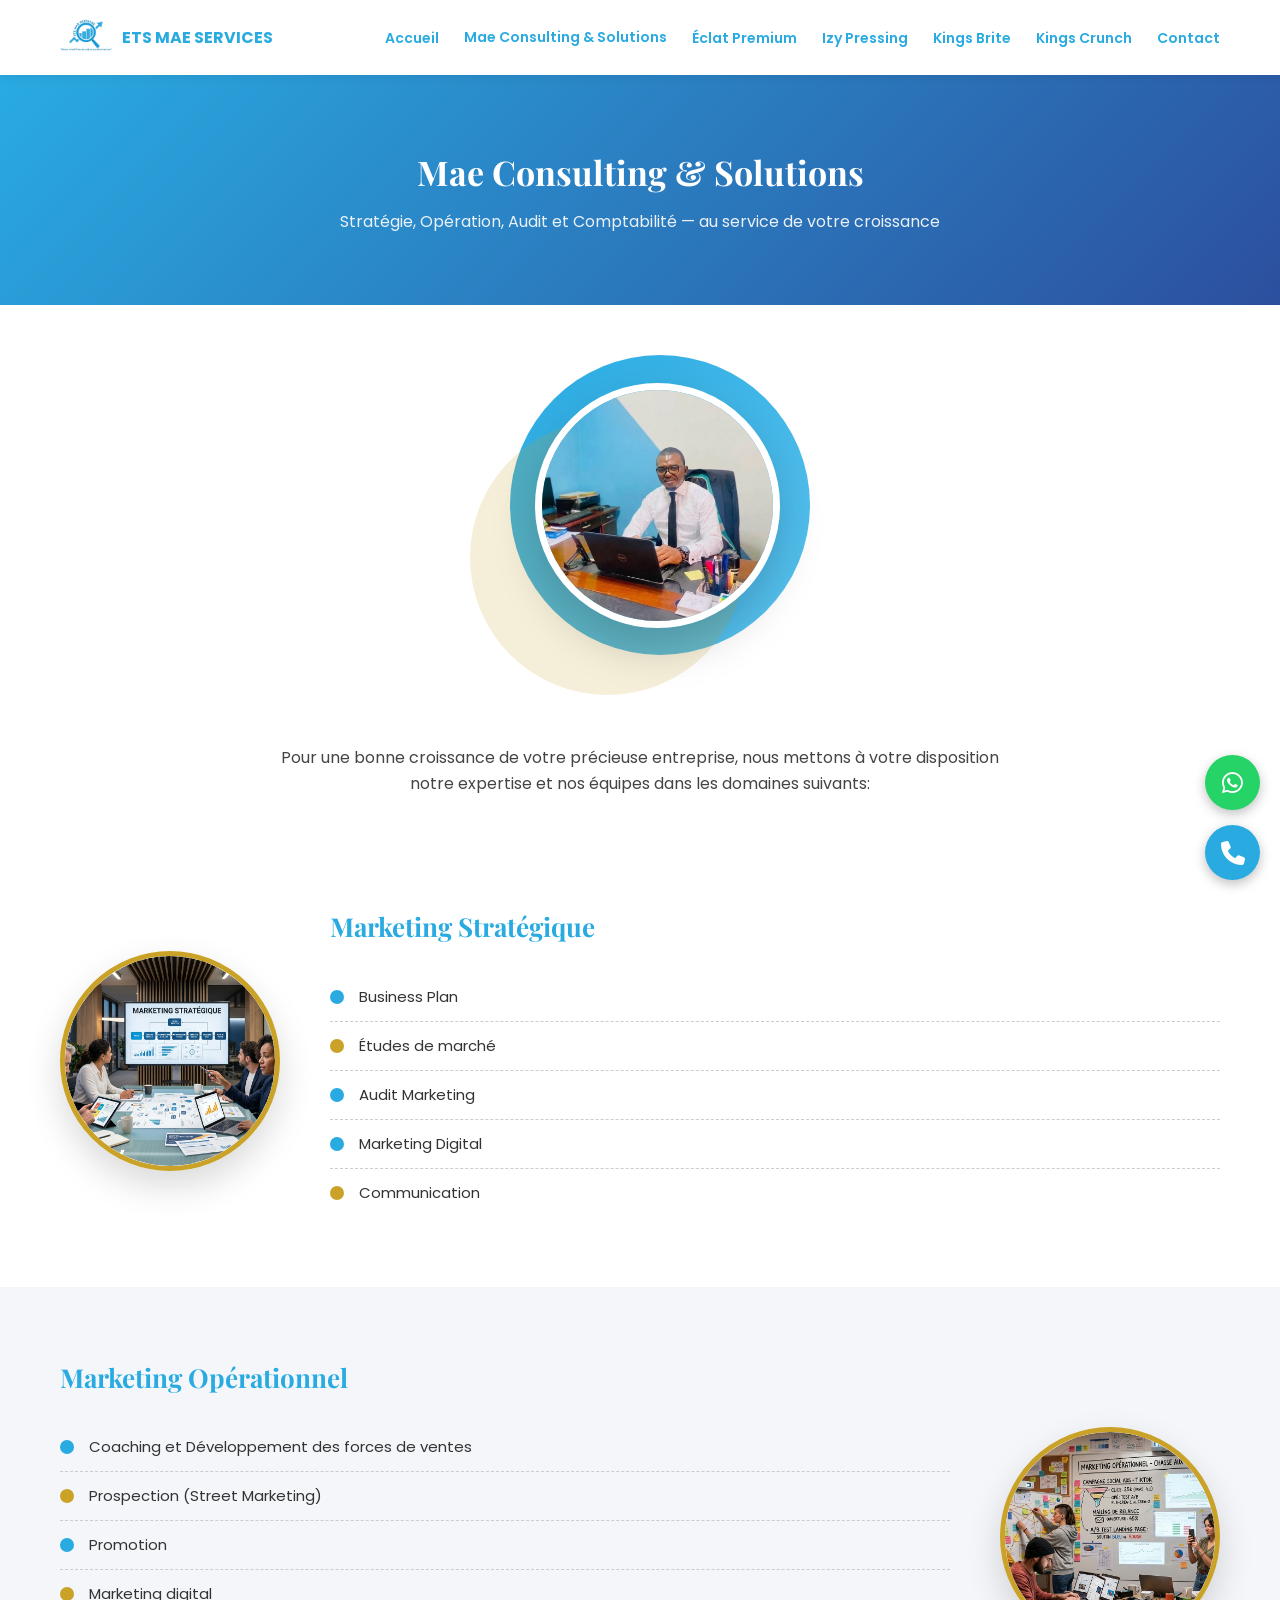
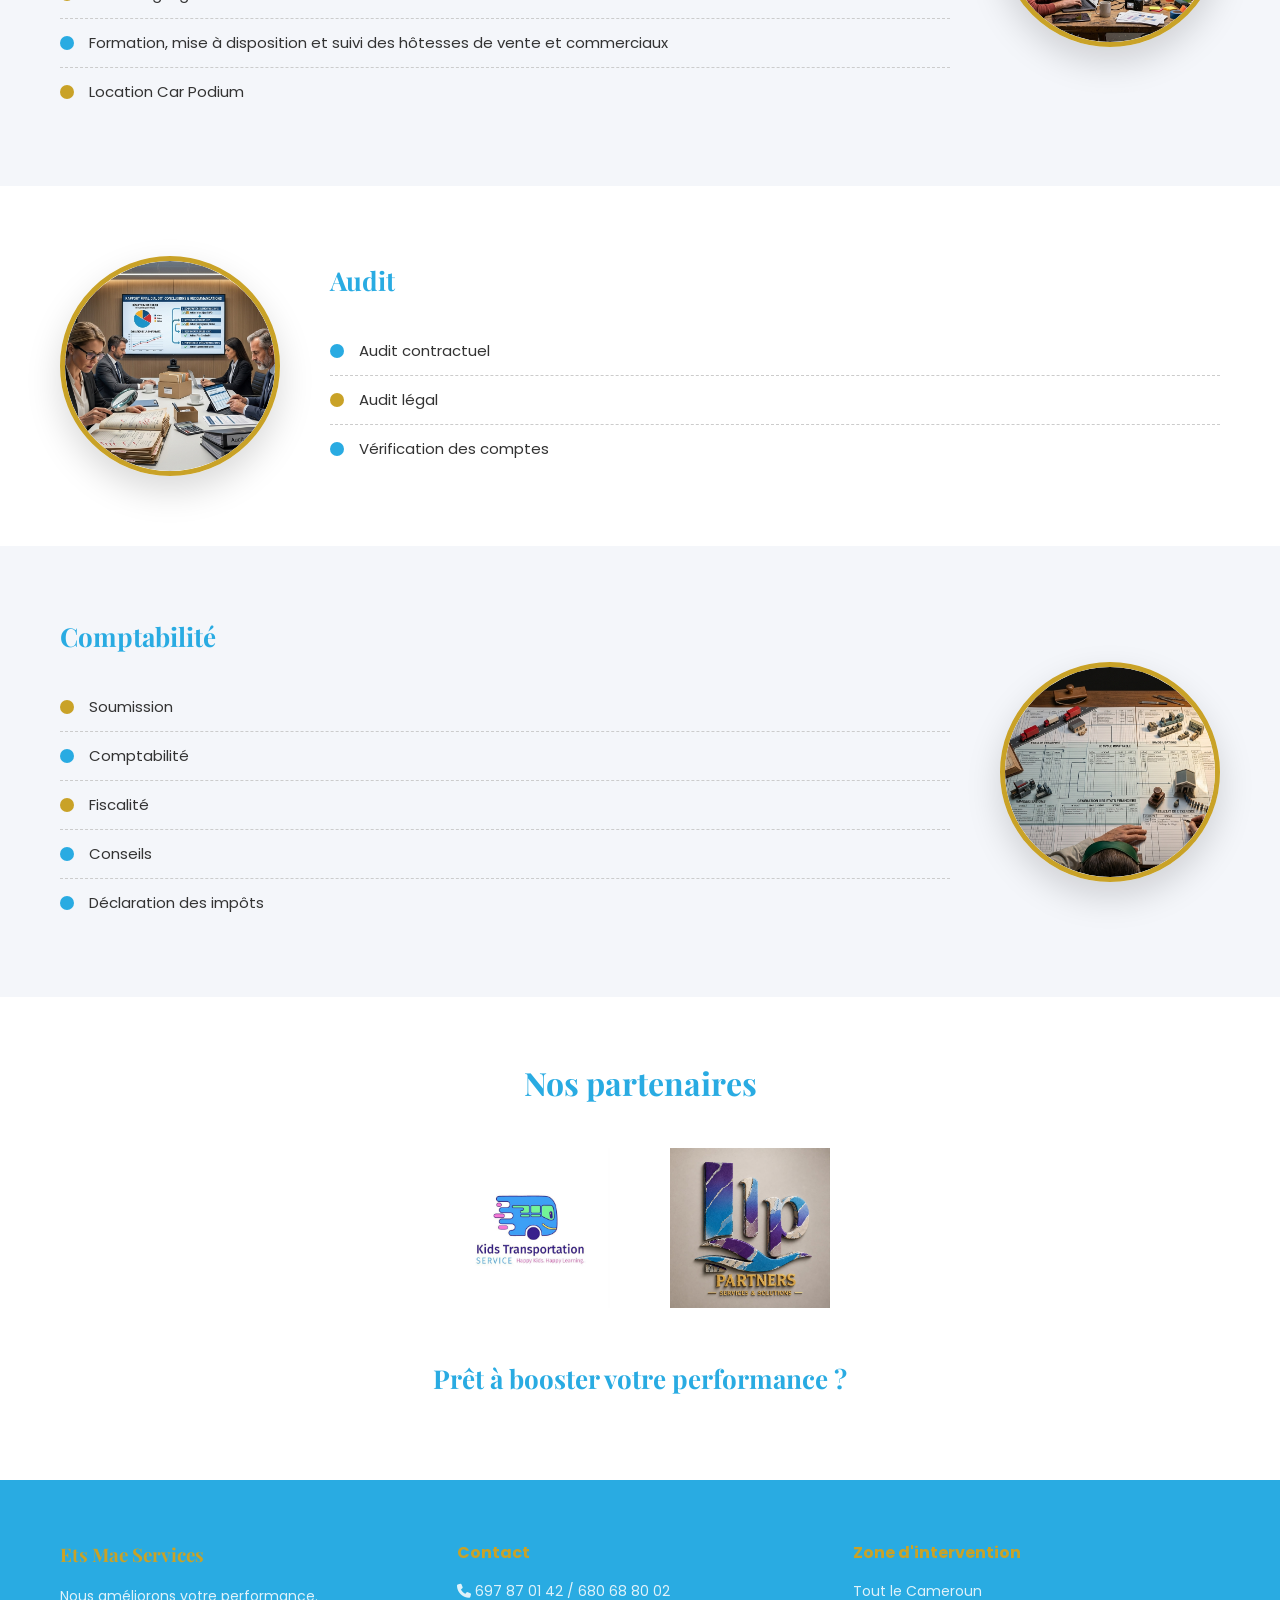
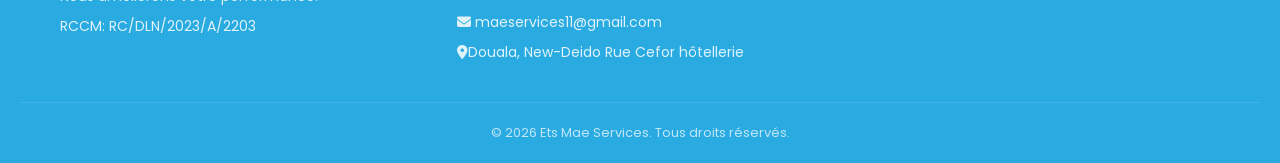
<file: mae-consulting.html>
<!DOCTYPE html>
<html lang="fr">
<head>
    <meta charset="UTF-8">
    <meta name="viewport" content="width=device-width, initial-scale=1.0">
    <title>Mae Consulting & Solutions - Ets Mae Services</title>

    <link rel="preconnect" href="https://fonts.googleapis.com">
    <link href="https://fonts.googleapis.com/css2?family=Poppins:wght@400;600;700&family=Playfair+Display:wght@700&display=swap" rel="stylesheet">
    <link rel="stylesheet" href="https://cdnjs.cloudflare.com/ajax/libs/font-awesome/6.5.1/css/all.min.css">
    <link rel="stylesheet" href="css/style.css">
</head>
<body>

    <header class="header">
        <div class="container header-inner">
            <div class="logo">
                <img src="images/logo.jpeg" alt="ETS MAE SERVICES">
                <span>ETS MAE SERVICES</span>
            </div>
            <nav class="nav">
                <button class="burger" id="burger">
                    <i class="fa-solid fa-bars"></i>
                </button>
                <ul class="nav-links" id="navLinks">
                    <li><a href="index.html">Accueil</a></li>

                    <li class="dropdown">
                        <a href="mae-consulting.html">Mae Consulting & Solutions</a>
                        <button class="dropdown-toggle" aria-label="Afficher les services">
                            <i class="fa-solid fa-chevron-down"></i>
                        </button>
                        <ul class="dropdown-menu">
                            <li><a href="mae-consulting.html#marketing-strategique">Marketing Stratégique</a></li>
                            <li><a href="mae-consulting.html#marketing-operationnel">Marketing Opérationnel</a></li>
                            <li><a href="mae-consulting.html#audit">Audit</a></li>
                            <li><a href="mae-consulting.html#comptabilite">Comptabilité</a></li>
                        </ul>
                    </li>

                    <li><a href="eclat-premium.html">Éclat Premium</a></li>
                    <li><a href="izy-pressing.html">Izy Pressing</a></li>
                    <li><a href="kings-brite.html">Kings Brite</a></li>
                    <li><a href="kings-crunch.html">Kings Crunch</a></li>
                    <li><a href="contact.html">Contact</a></li>
                </ul>
            </nav>
        </div>
    </header>

    <section class="page-banner">
        <div class="container">
            <h1>Mae Consulting & Solutions</h1>
            <p>Stratégie, Opération, Audit et Comptabilité — au service de votre croissance</p>
        </div>
    </section>


<!-- PHOTO PDG REDUITE -->
<section class="mini-presentation">
        <div class="presentation-visual visual-medium">
            <div class="deco-ring"></div>
            <div class="deco-half"></div>
            <div class="presentation-photo">
                <img src="images/pdg.jpeg" alt="PDG - ETS MAE SERVICES">
            </div>
        </div>
    </div>
</section>

    <section class="page-intro">
        <div class="container">
            <p>Pour une bonne croissance de votre précieuse entreprise, nous mettons à votre disposition notre expertise et nos équipes dans les domaines suivants:</p>
        </div>
    </section>

    <!-- MARKETING STRATEGIQUE -->
    <section class="service-orbit" id="marketing-strategique">
        <div class="container orbit-inner">
            <div class="orbit-circle">
                <img src="images/marketing strategique.png" alt="Marketing Stratégique"></i>
            </div>
            <div class="orbit-list">
                <h2>Marketing Stratégique</h2>
                <div class="orbit-item"><span class="orbit-dot bleu"></span><p>Business Plan</p></div>
                <div class="orbit-item"><span class="orbit-dot or"></span><p>Études de marché</p></div>
                <div class="orbit-item"><span class="orbit-dot bleu"></span><p>Audit Marketing</p></div>
                <div class="orbit-item"><span class="orbit-dot bleu"></span><p>Marketing Digital</p></div>
                <div class="orbit-item"><span class="orbit-dot or"></span><p>Communication</p></div>
            </div>
        </div>
    </section>

    <!-- MARKETING OPERATIONNEL -->
    <section class="service-orbit reverse" id="marketing-operationnel">
        <div class="container orbit-inner">
            <div class="orbit-circle">
                <img src="images/marketing operationnel.jpg" alt="Marketing Opérationnel"></i>
            </div>
            <div class="orbit-list">
                <h2>Marketing Opérationnel</h2>
                <div class="orbit-item"><span class="orbit-dot bleu"></span><p>Coaching et Développement des forces de ventes</p></div>
                <div class="orbit-item"><span class="orbit-dot or"></span><p>Prospection (Street Marketing)</p></div>
                <div class="orbit-item"><span class="orbit-dot bleu"></span><p>Promotion</p></div>
                <div class="orbit-item"><span class="orbit-dot or"></span><p>Marketing digital</p></div>
                <div class="orbit-item"><span class="orbit-dot bleu"></span><p>Formation, mise à disposition et suivi des hôtesses de vente et commerciaux</p></div>
                <div class="orbit-item"><span class="orbit-dot or"></span><p>Location Car Podium</p></div>
            </div>
        </div>
    </section>

    <!-- AUDIT -->
    <section class="service-orbit" id="audit">
        <div class="container orbit-inner">
            <div class="orbit-circle">
                <img src="images/audit.jpg" alt="Audit"></i>
            </div>
            <div class="orbit-list">
                <h2>Audit</h2>
                <div class="orbit-item"><span class="orbit-dot bleu"></span><p>Audit contractuel</p></div>
                <div class="orbit-item"><span class="orbit-dot or"></span><p>Audit légal</p></div>
                <div class="orbit-item"><span class="orbit-dot bleu"></span><p>Vérification des comptes</p></div>
            </div>
        </div>
    </section>

    <!-- COMPTABILITE -->
    <section class="service-orbit reverse" id="comptabilite">
        <div class="container orbit-inner">
            <div class="orbit-circle">
                <img src="images/comptabilite.jpg" alt="Comptabilité"></i>
            </div>
            <div class="orbit-list">
                <h2>Comptabilité</h2>
                <div class="orbit-item"><span class="orbit-dot or"></span><p>Soumission</p></div>
                <div class="orbit-item"><span class="orbit-dot bleu"></span><p>Comptabilité</p></div>
                <div class="orbit-item"><span class="orbit-dot or"></span><p>Fiscalité</p></div>
                <div class="orbit-item"><span class="orbit-dot bleu"></span><p>Conseils</p></div>
                <div class="orbit-item"><span class="orbit-dot bleu"></span><p>Déclaration des impôts</p></div>
            </div>
        </div>
    </section>

    <!-- NOS PARTENAIRES -->
<section class="partners-section">
    <div class="container">
        <h2 class="section-title">Nos partenaires</h2>
        <div class="partners-grid">
            <div class="partner-logo">
                <img src="images/partners/partenaire-1.jpeg" alt="Partenaire 1">
            </div>
            <div class="partner-logo">
                <img src="images/partners/partenaire-2.jpeg" alt="Partenaire 2">
            </div>
        </div>
    </div>
</section>

    <section class="cta">
        <div class="container">
            <h2>Prêt à booster votre performance ?</h2>
        </div>
    </section>

    <footer class="footer">
        <div class="container footer-inner">
            <div class="footer-col">
                <h3>Ets Mae Services</h3>
                <p>Nous améliorons votre performance.</p>
                <p>RCCM: RC/DLN/2023/A/2203</p>
            </div>
            <div class="footer-col">
                <h4>Contact</h4>
                <p><i class="fa-solid fa-phone"></i> 697 87 01 42 / 680 68 80 02</p>
                <p><i class="fa-solid fa-envelope"></i> maeservices11@gmail.com</p>
                <p><i class="fa-solid fa-location-dot"></i>Douala, New-Deido Rue Cefor hôtellerie</p>
            </div>
            <div class="footer-col">
                <h4>Zone d'intervention</h4>
                <p>Tout le Cameroun</p>
            </div>
        </div>
        <div class="footer-bottom">
            <p>&copy; 2026 Ets Mae Services. Tous droits réservés.</p>
        </div>
    </footer>

    <a href="https://wa.me/23768068802" class="float-btn whatsapp" target="_blank">
        <i class="fa-brands fa-whatsapp"></i>
    </a>
    <a href="tel:+237697870142/+23768068802" class="float-btn call">
        <i class="fa-solid fa-phone"></i>
    </a>

    <script src="js/script.js"></script>
</body>
</html>
</file>
<file: css/style.css>
img {
    max-width: 100%;
    display: block;
}

/* RESET & VARIABLES */
* { margin: 0; padding: 0; box-sizing: border-box; }

html, body{
    overflow-x: hidden;
    width:100%;
}

:root {
    --bleu: #29ABE2;
    --or: #C9A227;
    --blanc: #FFFFFF;
    --gris-clair: #F4F6FA;
}

body {
    font-family: 'Poppins', sans-serif;
    color: #222;
    line-height: 1.6;
}

.container {
    max-width: 1200px;
    margin: 0 auto;
    padding: 0 20px;
}

h1, h2, h3 {
    font-family: 'Playfair Display', serif;
}

/* HEADER */
.header {
    background: var(--blanc);
    box-shadow: 0 2px 10px rgba(0,0,0,0.08);
    position: sticky;
    top: 0;
    z-index: 1000;
}

.header-inner {
    display: flex;
    justify-content: space-between;
    align-items: center;
    padding: 15px 20px;
}

.logo {
    display: flex;
    align-items: center;
    gap: 10px;
    font-weight: 700;
    color: var(--bleu);
}

.logo img { height: 45px; }

.nav-links {
    display: flex;
    list-style: none;
    gap: 25px;
    flex-wrap: wrap;
}

.nav-links a {
    text-decoration: none;
    color: var(--bleu);
    font-weight: 600;
    font-size: 14px;
    transition: color 0.3s;
}

.nav-links a:hover { color: var(--or); }

.burger {
    display: none;
    background: none;
    border: none;
    font-size: 24px;
    color: var(--bleu);
    cursor: pointer;
}

/* MENU DEROULANT */
.dropdown {
    position: relative;
    display: flex;
    align-items: center;
    gap: 4px;
}

.dropdown-toggle {
    background: none;
    border: none;
    color: var(--bleu);
    cursor: pointer;
    font-size: 11px;
    padding: 4px;
}

.dropdown-menu {
    display: none;
    position: absolute;
    top: 100%;
    left: 0;
    background: var(--blanc);
    box-shadow: 0 8px 20px rgba(0,0,0,0.12);
    border-radius: 8px;
    min-width: 230px;
    padding: 10px 0;
    list-style: none;
    z-index: 1001;
}

.dropdown-menu li a {
    display: block;
    padding: 10px 18px;
    font-size: 13px;
    color: var(--bleu);
    white-space: nowrap;
    font-weight: 500;
}

.dropdown-menu li a:hover {
    background: var(--gris-clair);
    color: var(--or);
}

@media (min-width: 769px) {
    .dropdown:hover .dropdown-menu { display: block; }
    .dropdown-toggle { display: none; }
}

@media (max-width: 768px) {
    .dropdown-menu {
        position: static;
        box-shadow: none;
        display: none;
        width: 100%;
        background: var(--gris-clair);
        border-radius: 8px;
        margin-top: 8px;
    }
    .dropdown.open .dropdown-menu { display: block; }
    .dropdown { flex-wrap: wrap; }
}

/* HERO */
.hero {
    background: linear-gradient(135deg, var(--bleu), #2c4f9e);
    color: var(--blanc);
    text-align: center;
    padding: 120px 20px;
}

.hero h1 {
    font-size: 42px;
    margin-bottom: 20px;
}

.hero p {
    font-size: 18px;
    max-width: 600px;
    margin: 0 auto 30px;
    opacity: 0.9;
}

.btn-primary {
    display: inline-block;
    background: var(--or);
    color: var(--blanc);
    padding: 14px 32px;
    border-radius: 50px;
    text-decoration: none;
    font-weight: 600;
    transition: transform 0.3s;
}

.btn-primary:hover { transform: scale(1.05); }

/* SECTION PRESENTATION (accueil) */
.presentation {
    position: relative;
    background-size: cover;
    background-position: center;
    background-repeat: no-repeat;
    padding: 100px 20px;
}

.presentation-overlay {
    position: absolute;
    top: 0;
    left: 0;
    width: 100%;
    height: 100%;
    background: rgba(255, 255, 255, 0.88);
    z-index: 1;
}

.presentation-inner {
    position: relative;
    z-index: 2;
    display: flex;
    align-items: center;
    gap: 60px
    ;
}

/* visuel cercel photo a gauche */
.presentation-visual {
    position: relative;
    width: 420px;
    height: 420px;
    flex-shrink: 0;
    margin: 0;
}

.deco-ring {
    position: absolute;
    top: 0;
    left: 45px;
    width: 375px;
    height: 375px;
    border-radius: 50%;
    background: linear-gradient(135deg, var(--bleu), #5bc3ef);
    z-index: 1;
}

.deco-half {
    position: absolute;
    bottom: 0;
    left: 0;
    width: 345px;
    height: 345px;
    border-radius: 50%;
    background: var(--or);
    opacity: 0.18;
    z-index: 1;
}

.presentation-photo {
    position: absolute;
    top: 34px;
    left: 79px;
    width: 308px;
    height: 308px;
    border-radius: 50%;
    overflow: hidden;
    border: 8px solid var(--blanc);
    box-shadow: 0 20px 45px rgba(0,0,0,0.18);
    z-index: 2;
}

.presentation-photo img {
    width: 100%;
    height: 100%;
    object-fit: cover;
}

/*Texte a droite */
.presentation-text {
    flex: 1;
    min-width: 300px;
}

.presentation-text h1 {
    color: var(--bleu);
    font-size: 38px;
    margin-bottom: 22px;
}

.presentation-text p {
    color: #333;
    font-size: 16px;
    line-height: 1.8;
    margin-bottom: 18px;
    text-align:justify;
    text-justify:inter-word;
}

.presentation-text strong{
    color: var(--bleu);
}

.presentation-text .btn-primary{
    margin-top: 10px;
}

@media (max-width: 900px) {
    .presentation-inner{
        flex-direction: column;
        text-align: center;
    }
    .presentation-visual {
        width: 300px;
        height: 300px;
    }
    .deco-ring { width: 265px; height: 265px; left: 32px; }
    .deco-half { width: 245px; height: 245px; }
    .presentation-photo {
        width: 218px;
        height: 218px;
        top: 24px;
        left: 56px;
    }
    .presentation-text h1 { font-size: 28px; }
    .presentation-text p { font-size: 15px; }
}

/* SECTION POLES (utilisé sur d'autres pages si besoin) */
.poles {
    padding: 80px 20px;
    background: var(--gris-clair);
}

.section-title {
    text-align: center;
    color: var(--bleu);
    font-size: 32px;
}

.section-subtitle {
    text-align: center;
    color: #666;
    margin-bottom: 50px;
}

.poles-grid {
    display: grid;
    grid-template-columns: repeat(auto-fit, minmax(260px, 1fr));
    gap: 25px;
}

.pole-card {
    background: var(--blanc);
    border-radius: 12px;
    padding: 30px 25px;
    text-decoration: none;
    color: #222;
    box-shadow: 0 4px 15px rgba(0,0,0,0.06);
    transition: transform 0.3s, box-shadow 0.3s;
    border-top: 4px solid var(--bleu);
}

.pole-card:hover {
    transform: translateY(-6px);
    box-shadow: 0 10px 25px rgba(0,0,0,0.12);
}

.pole-card.highlight {
    border-top-color: var(--or);
}

.pole-card i {
    font-size: 32px;
    color: var(--or);
    margin-bottom: 15px;
    display: block;
}

.pole-card h3 {
    color: var(--bleu);
    font-size: 18px;
    margin-bottom: 8px;
}

.pole-card p {
    font-size: 14px;
    color: #666;
}

/* FOOTER */
.footer {
    background: var(--bleu);
    color: var(--blanc);
    padding: 60px 20px 20px;
}

.footer-inner {
    display: grid;
    grid-template-columns: repeat(auto-fit, minmax(220px, 1fr));
    gap: 30px;
    margin-bottom: 30px;
}

.footer-col h3, .footer-col h4 {
    color: var(--or);
    margin-bottom: 15px;
}

.footer-col p {
    font-size: 14px;
    opacity: 0.85;
    margin-bottom: 8px;
}

.footer-bottom {
    text-align: center;
    padding-top: 20px;
    border-top: 1px solid rgba(255,255,255,0.15);
    font-size: 13px;
    opacity: 0.7;
}

/* BOUTONS FLOTTANTS */
.float-btn {
    position: fixed;
    bottom: 20px;
    right: 20px;
    width: 55px;
    height: 55px;
    border-radius: 50%;
    display: flex;
    align-items: center;
    justify-content: center;
    color: white;
    font-size: 24px;
    text-decoration: none;
    box-shadow: 0 4px 12px rgba(0,0,0,0.25);
    z-index: 999;
}

.float-btn.whatsapp {
    background: #25D366;
    bottom: 90px;
}

.float-btn.call {
    background: var(--bleu);
}

/* BANDEAU DE PAGE */
.page-banner {
    background: linear-gradient(135deg, var(--bleu), #2c4f9e);
    color: var(--blanc);
    text-align: center;
    padding: 70px 20px;
}

.page-banner h1 { font-size: 34px; margin-bottom: 10px; }
.page-banner p { opacity: 0.9; }

/* INTRO DE PAGE */
.page-intro {
    padding: 40px 20px;
    text-align: center;
    max-width: 800px;
    margin: 0 auto;
    color: #444;
}

/* SERVICES */
.services {
    padding: 40px 20px 80px;
    background: var(--gris-clair);
}

.services-grid {
    display: grid;
    grid-template-columns: repeat(auto-fit, minmax(280px, 1fr));
    gap: 25px;
}

.service-block {
    background: var(--blanc);
    border-radius: 12px;
    padding: 30px;
    box-shadow: 0 4px 15px rgba(0,0,0,0.06);
}

.service-block h2 {
    color: var(--bleu);
    font-size: 19px;
    margin-bottom: 18px;
    display: flex;
    align-items: center;
    gap: 10px;
}

.service-block h2 i { color: var(--or); }

.service-list {
    list-style: none;
}

.service-list li {
    padding: 8px 0;
    border-bottom: 1px solid #eee;
    font-size: 14px;
    color: #444;
}

.service-list li:last-child { border-bottom: none; }

.service-list li::before {
    content: "✓";
    color: var(--or);
    font-weight: bold;
    margin-right: 8px;
}

/* CTA */
.cta {
    background: var(--blanc);
    text-align: center;
    padding: 60px 20px;
}

.cta h2 {
    color: var(--bleu);
    margin-bottom: 20px;
    font-size: 26px;
}

/* SECTIONS ORBITE (Mae Consulting & Solutions) */
.service-orbit {
    padding: 70px 20px;
}

.service-orbit:nth-child(even) {
    background: var(--gris-clair);
}

.orbit-inner {
    display: flex;
    align-items: center;
    gap: 50px;
    flex-wrap: wrap;
}

.service-orbit.reverse .orbit-inner {
    flex-direction: row-reverse;
}

.orbit-circle {
    flex-shrink: 0;
    width: 220px;
    height: 220px;
    border-radius: 50% !important; 
    overflow: hidden !important;
    display: block;
    border: 5px solid var(--or);
    box-shadow: 0 15px 35px rgba(0,0,0,0.15);
    margin: 0 auto;
}

.orbit-circle img {
    width: 100%;
    height: 100%;
    object-fit: cover;
    display: block;
    border-radius: 50%;
}

.orbit-circle i {
    font-size: 70px;
    color: var(--blanc);
}

.orbit-list {
    flex: 1;
    min-width: 260px;
}

.orbit-list h2 {
    color: var(--bleu);
    font-size: 26px;
    margin-bottom: 25px;
}

.orbit-item {
    display: flex;
    align-items: center;
    gap: 15px;
    padding: 12px 0;
    border-bottom: 1px dashed #ccc;
}

.orbit-item:last-child { border-bottom: none; }

.orbit-dot {
    width: 14px;
    height: 14px;
    border-radius: 50%;
    flex-shrink: 0;
}

.orbit-dot.bleu { background: var(--bleu); }
.orbit-dot.or { background: var(--or); }

.orbit-item p {
    font-size: 15px;
    color: #333;
}

@media (max-width: 768px) {
    .orbit-circle {
        width: 150px;
        height: 150px;
    }
    .orbit-circle i { font-size: 50px; }
    .orbit-inner,
    .service-orbit.reverse .orbit-inner {
        flex-direction: column;
        text-align: center;
    }
    .orbit-item { justify-content: center; }
}

/* TABLEAU DE TARIFS (Izy Pressing) */
.pricing-table-section {
    padding: 60px 20px 20px;
}

.pricing-table {
    width: 100%;
    border-collapse: collapse;
    margin-top: 20px;
    box-shadow: 0 4px 15px rgba(0,0,0,0.06);
    border-radius: 12px;
    overflow: hidden;
}

.pricing-table th {
    background: var(--bleu);
    color: var(--blanc);
    padding: 16px;
    text-align: left;
    font-size: 15px;
}

.pricing-table td {
    padding: 14px 16px;
    border-bottom: 1px solid #eee;
    background: var(--blanc);
    font-size: 14px;
}

.pricing-table tr:last-child td { border-bottom: none; }

/* PACKS MENSUELS */
.packs {
    padding: 20px 20px 60px;
    background: var(--gris-clair);
}

.packs-grid {
    display: grid;
    grid-template-columns: repeat(auto-fit, minmax(260px, 1fr));
    gap: 25px;
    margin-top: 20px;
}

.pack-card {
    background: var(--blanc);
    border-radius: 12px;
    padding: 35px 25px;
    text-align: center;
    box-shadow: 0 4px 15px rgba(0,0,0,0.06);
    position: relative;
}

.pack-card.premium {
    border: 2px solid var(--or);
}

.pack-card .badge {
    position: absolute;
    top: -12px;
    left: 50%;
    transform: translateX(-50%);
    background: var(--or);
    color: var(--blanc);
    font-size: 12px;
    padding: 4px 14px;
    border-radius: 20px;
    font-weight: 600;
}

.pack-card h3 {
    color: var(--bleu);
    font-size: 18px;
    margin-bottom: 10px;
}

.pack-price {
    font-size: 28px;
    font-weight: 700;
    color: var(--or);
    margin-bottom: 20px;
}

.pack-card .service-list {
    text-align: left;
}

/* WRAPPER AVEC IMAGE DE FOND SUR TOUTE LA PAGE (Izy Pressing) */
.page-bg-wrapper {
    position: relative;
    background-size: cover;
    background-position: center;
    background-attachment: fixed;
    background-repeat: no-repeat;
}

.page-bg-overlay {
    position: absolute;
    top: 0;
    left: 0;
    width: 100%;
    height: 100%;
    background: rgba(255, 255, 255, 0.9);
    z-index: 1;
}

.page-bg-content {
    position: relative;
    z-index: 2;
}

/* BANDEAU OFFRE (Eclat Premium) */
.offer-banner {
    background: linear-gradient(135deg, var(--or), #e0b93a);
    padding: 35px 20px;
}

.offer-inner {
    display: flex;
    align-items: center;
    gap: 25px;
    flex-wrap: wrap;
    justify-content: center;
    text-align: center;
}

.offer-badge {
    background: var(--blanc);
    color: var(--or);
    font-weight: 700;
    font-size: 26px;
    width: 80px;
    height: 80px;
    border-radius: 50%;
    display: flex;
    align-items: center;
    justify-content: center;
    flex-shrink: 0;
}

.offer-inner h2 {
    color: var(--blanc);
    font-size: 20px;
}

.offer-inner p {
    color: var(--blanc);
    opacity: 0.9;
    font-size: 14px;
}

.offer-inner .btn-primary {
    background: var(--bleu);
}

/* SERVICES EN ICONES (Eclat Premium) */
.services-icons {
    padding: 60px 20px 80px;
    background: var(--gris-clair);
}

.icons-grid {
    display: grid;
    grid-template-columns: repeat(auto-fit, minmax(160px, 1fr));
    gap: 20px;
    margin-top: 20px;
}

.icon-card {
    background: var(--blanc);
    border-radius: 12px;
    padding: 25px 15px;
    text-align: center;
    box-shadow: 0 4px 15px rgba(0,0,0,0.06);
    transition: transform 0.3s;
}

.icon-card:hover { transform: translateY(-5px); }

.icon-card i {
    font-size: 28px;
    color: var(--or);
    margin-bottom: 12px;
    display: block;
}

.icon-card p {
    font-size: 13px;
    color: #444;
    font-weight: 600;
}

/* PRESENTATION MARQUE (Kings Brite / Kings Crunch) */
.brand-showcase {
    padding: 60px 20px 80px;
}

.brand-showcase-inner {
    display: grid;
    grid-template-columns: 1fr 1fr;
    gap: 40px;
    align-items: center;
}

.brand-text h2 {
    color: var(--bleu);
    font-size: 24px;
    margin-bottom: 20px;
}

.brand-text .service-list {
    margin-bottom: 25px;
}

.brand-image img {
    width: 100%;
    border-radius: 12px;
    box-shadow: 0 8px 20px rgba(0,0,0,0.1);
}

@media (max-width: 768px) {
    .brand-showcase-inner {
        grid-template-columns: 1fr;
    }
}

/* CONTACT */
.contact-section {
    padding: 60px 20px 80px;
}

.contact-inner {
    display: grid;
    grid-template-columns: 1fr 1.3fr;
    gap: 50px;
}

.contact-info h2, .contact-form-wrapper h2 {
    color: var(--bleu);
    font-size: 22px;
    margin-bottom: 25px;
}

.info-item {
    display: flex;
    gap: 15px;
    margin-bottom: 22px;
    align-items: flex-start;
}

.info-item i {
    color: var(--or);
    font-size: 20px;
    width: 24px;
    margin-top: 3px;
}

.info-item strong {
    display: block;
    color: var(--bleu);
    font-size: 14px;
    margin-bottom: 3px;
}

.info-item p {
    font-size: 14px;
    color: #555;
}

.contact-quick-btns {
    display: flex;
    flex-direction: column;
    gap: 12px;
    margin-top: 30px;
}

.btn-whatsapp, .btn-call {
    display: flex;
    align-items: center;
    justify-content: center;
    gap: 10px;
    padding: 14px;
    border-radius: 8px;
    text-decoration: none;
    color: var(--blanc);
    font-weight: 600;
    font-size: 14px;
}

.btn-whatsapp { background: #25D366; }
.btn-call { background: var(--bleu); }

/* FORMULAIRE */
.contact-form {
    background: var(--gris-clair);
    padding: 35px;
    border-radius: 12px;
}

.form-group {
    margin-bottom: 18px;
}

.form-group label {
    display: block;
    font-size: 14px;
    font-weight: 600;
    color: var(--bleu);
    margin-bottom: 6px;
}

.form-group input,
.form-group select,
.form-group textarea {
    width: 100%;
    padding: 12px;
    border: 1px solid #ddd;
    border-radius: 8px;
    font-family: 'Poppins', sans-serif;
    font-size: 14px;
}

.form-group input:focus,
.form-group select:focus,
.form-group textarea:focus {
    outline: none;
    border-color: var(--bleu);
}

.contact-form button {
    border: none;
    cursor: pointer;
    width: 100%;
}

@media (max-width: 768px) {
    .contact-inner {
        grid-template-columns: 1fr;
    }
}

/* RESPONSIVE GENERAL (menu mobile) */
@media (max-width: 768px) {
    .burger { display: block; }

    .nav-links {
        display: none;
        flex-direction: column;
        position: absolute;
        top: 70px;
        left: 0;
        width: 100%;
        background: var(--blanc);
        padding: 20px;
        box-shadow: 0 5px 10px rgba(0,0,0,0.1);
    }

    .nav-links.active { display: flex; }

    .hero h1 { font-size: 28px; }
}

/* MINI PRESENTATION (photo PDG réduite sur pages secondaires) */
.mini-presentation {
    display: flex;
    justify-content: center;
    align-items: center;
    width: 100%;
    padding: 50px 20px 10px;
}

.mini-presentation .presentation-visual{
    position: relative;
    margin: 0; 
}

.visual-medium {
    width: 340px;
    height: 340px;
}

.visual-medium .deco-ring {
    width: 300px;
    height: 300px;
    left: 40px;
}

.visual-medium .deco-half {
    width: 275px;
    height: 275px;
}

.visual-medium .presentation-photo {
    width: 245px;
    height: 245px;
    top: 28px;
    left: 65px;
    border-width: 7px;
}

@media (max-width: 768px) {
    .visual-medium {
        width: 260px;
        height: 260px;
    }
    .visual-medium .deco-ring { width: 230px; height: 230px; left: 30px; }
    .visual-medium .deco-half { width: 210px; height: 210px; }
    .visual-medium .presentation-photo {
        width: 185px;
        height: 185px;
        top: 20px;
        left: 45px;
        border-width: 6px;
    }
}

/* SECTION PARTENAIRES */
.partners-section {
    padding: 60px 20px;
    background: var(--blanc);
    text-align: center;
}

.partners-section .section-title {
    margin-bottom: 40px;
}

.partners-grid {
    display: flex;
    justify-content: center;
    align-items: center;
    gap: 60px;
    flex-wrap: wrap;
}

.partner-logo {
    max-width: 160px;
    max-height: 90px;
}

.partner-logo img {
    width: 100%;
    height: 100%;
    object-fit: contain;
}


@media (max-width: 600px) {
    .partners-grid {
        gap: 35px;
    }
    .partner-logo {
        max-width: 120px;
        max-height: 70px;
    }
}

/* GRILLE PRODUITS VERTICALE (Kings Brite) */
.products-grid-v2 {
    display: grid;
    grid-template-columns: repeat(auto-fit, minmax(180px, 220px));
    justify-content: center;
    gap: 25px;
    margin-top: 30px;
}

.product-card-v2 {
    background: var(--blanc);
    border-radius: 12px;
    overflow: hidden;
    box-shadow: 0 4px 15px rgba(0,0,0,0.06);
    transition: transform 0.3s, box-shadow 0.3s;
    text-align: center;
}

.product-card-v2:hover {
    transform: translateY(-6px);
    box-shadow: 0 10px 25px rgba(0,0,0,0.12);
}

.product-card-v2 .product-image-v2 {
    width: 100%;
    height: 200px;
    background: var(--gris-clair);
    overflow: hidden;
}

.product-card-v2 .product-image-v2 img {
    width: 100%;
    height: 100%;
    object-fit: cover;
    display: block;
}

.product-card-v2 .product-info-v2 {
    padding: 14px 12px 18px;
}

.product-card-v2 .product-name-v2 {
    font-size: 14px;
    font-weight: 600;
    color: var(--bleu);
    margin-bottom: 4px;
}

.product-card-v2 .product-volume-v2 {
    font-size: 12px;
    color: #888;
    margin-bottom: 10px;
}

.product-card-v2 .product-price-v2 {
    display: inline-block;
    background: var(--or);
    color: var(--blanc);
    font-weight: 700;
    font-size: 13px;
    padding: 5px 14px;
    border-radius: 20px;
}

/* Mini galerie (produit avec plusieurs photos) */
.product-thumbs {
    display: flex;
    gap: 6px;
    justify-content: center;
    padding: 8px 0 0;
}

.product-thumbs img {
    width: 28px;
    height: 28px;
    object-fit: cover;
    border-radius: 6px;
    cursor: pointer;
    border: 2px solid transparent;
    transition: border 0.2s;
}

.product-thumbs img:hover {
    border: 2px solid var(--or);
}
</file>
